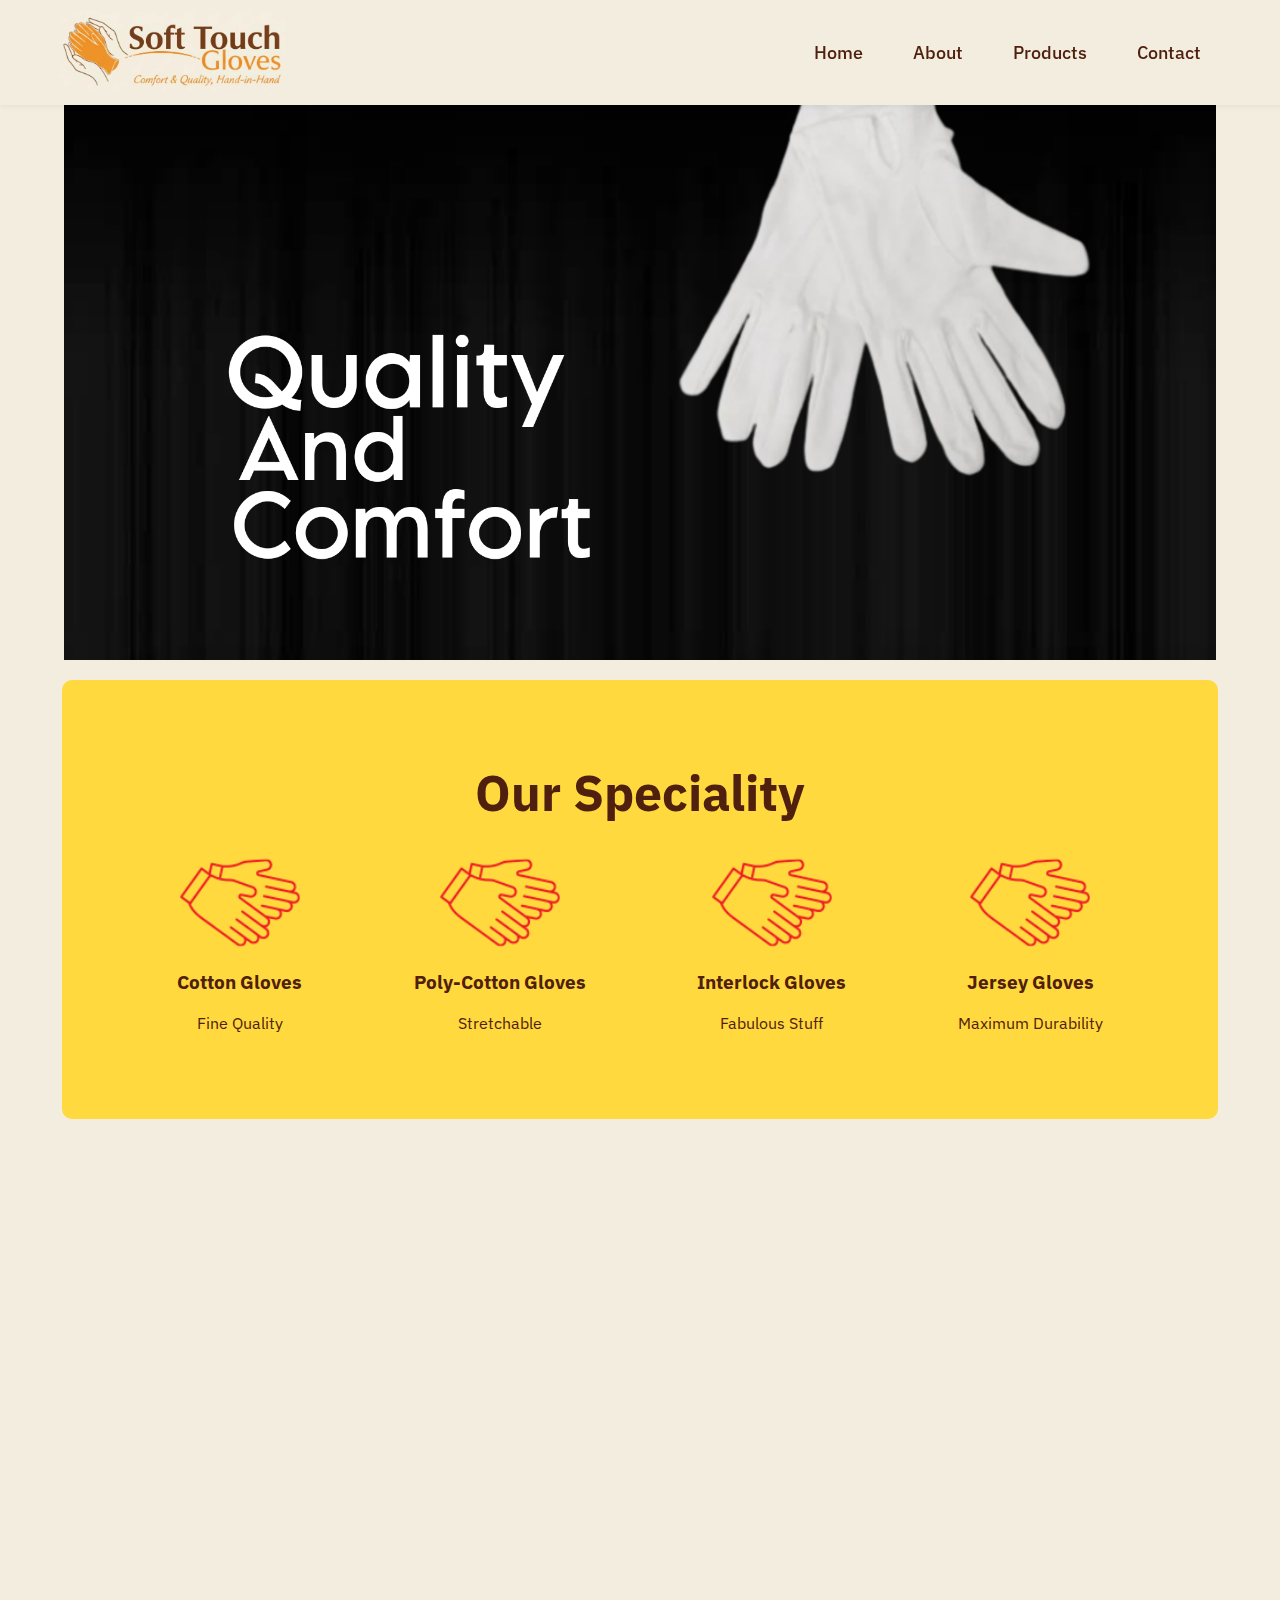
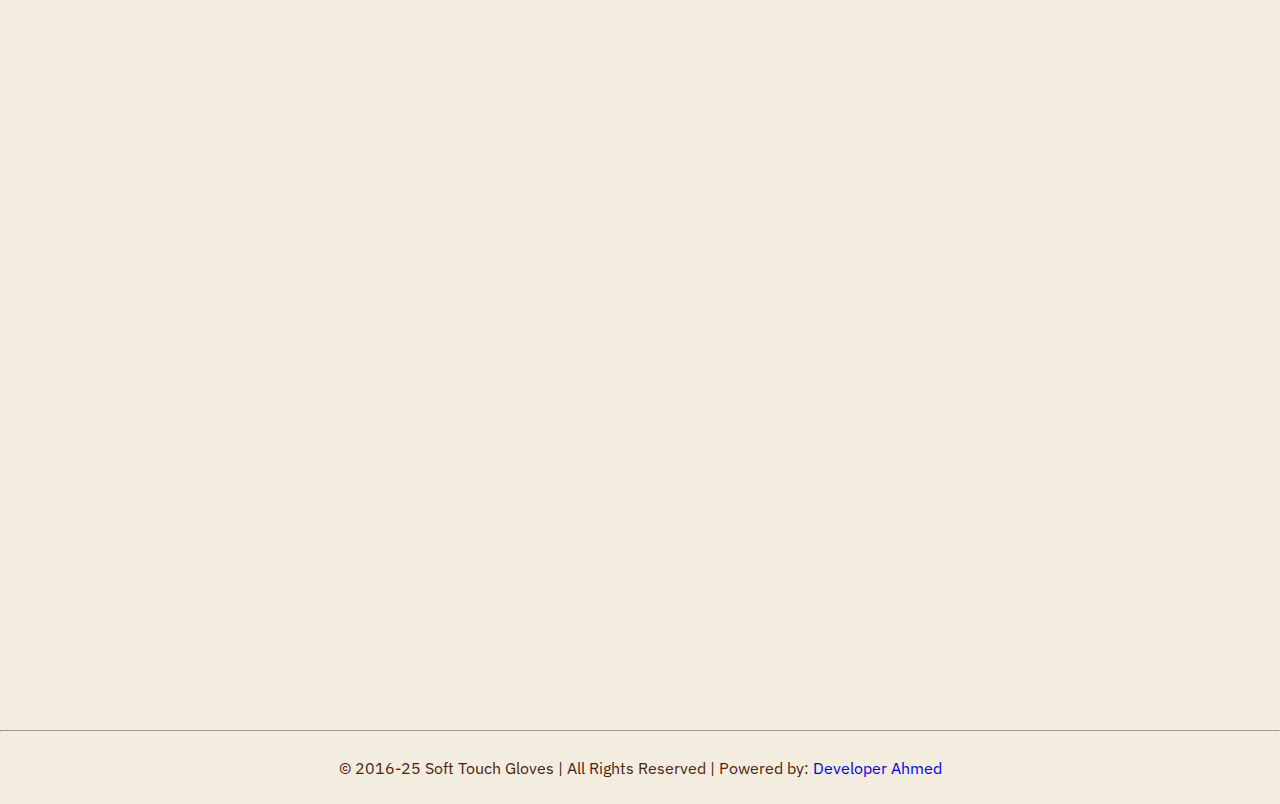
<file: index.html>
<!DOCTYPE html>
<html lang="en">

<head>
  <meta charset="UTF-8" />
  <meta name="viewport" content="width=device-width, initial-scale=1.0" />
  <title>Soft Touch Gloves - Quality Gloves with Everyday Comfort</title>
  <meta name="description"
    content="Soft Touch Gloves: Your trusted wholesale supplier and exporter of premium work, safety, and industrial gloves in bulk quantity. Browse our articles and email us today for export.">
  <link rel="stylesheet" href="styles.css" />
  <link rel="preconnect" href="https://fonts.googleapis.com" />
  <link rel="preconnect" href="https://fonts.gstatic.com" crossorigin />
  <link href="https://fonts.googleapis.com/css2?family=IBM+Plex+Sans:ital,wght@0,100..700;1,100..700&display=swap"
    rel="stylesheet" />
  <link rel="shortcut icon" href="images/favicon.ico" type="image/x-icon">
</head>

<body>
  <!-- ===== Navbar ===== -->
  <header class="navbar">
    <a href="index.html">
      <img class="logo" src="images/glove-logo.webp" alt="soft-touch-gloves-logo.webp" />
    </a>
    <div class="nav-items">
      <ul>
        <li><a href="index.html">Home</a></li>
        <li><a href="about.html">About</a></li>
        <li><a href="products.html">Products</a></li>
        <li><a href="contact.html">Contact</a></li>
      </ul>
    </div>
  </header>

  <!-- ===== Cover Image ===== -->
  <div class="cover-section fade-in">
    <img class="img-one" src="images/cover.webp" alt="cover-image.webp" />
  </div>

  <!-- ===== Our Speciality ===== -->
  <div class="second-container fade-in">
    <h1 class="headone">Our Speciality</h1>
    <div class="container-two fade-in">
      <div class="two-items">
        <img src="images/glove_sunshine.webp" alt="glove.webp" />
        <h3>Cotton Gloves</h3>
        <p>Fine Quality</p>
      </div>
      <div class="two-items">
        <img src="images/glove_sunshine.webp" alt="glove.webp" />
        <h3>Poly-Cotton Gloves</h3>
        <p>Stretchable</p>
      </div>
      <div class="two-items">
        <img src="images/glove_sunshine.webp" alt="glove.webp" />
        <h3>Interlock Gloves</h3>
        <p>Fabulous Stuff</p>
      </div>
      <div class="two-items">
        <img src="images/glove_sunshine.webp" alt="glove.webp" />
        <h3>Jersey Gloves</h3>
        <p>Maximum Durability</p>
      </div>
    </div>
  </div>

  <!-- ===== Our Products ===== -->
  <div class="third-container fade-in">
    <h1 class="headtwo">Our Products</h1>
    <div class="product-container product-containerone fade-in">
      <div class="product fade-in">
        <img style="width: 97%; border-radius: 10px;" src="images/interlock.webp" alt="interlock-glove.webp">
        <a style="text-decoration: none;" href="products.html">
          <h2 class="product-names">Interlock Gloves</h2>
        </a>
      </div>
      <div class="product fade-in">
        <img style="width: 97%; border-radius: 10px;" src="images/jersey.webp" alt="jersey-glove.webp">
        <a style="text-decoration: none;" href="products.html">
          <h2 class="product-names">Jersey Gloves</h2>
        </a>
      </div>
      <div class="product fade-in">
        <img style="width: 97%; border-radius: 10px;" src="images/seamless.webp" alt="seamless-glove.webp">
        <a style="text-decoration: none;" href="products.html">
          <h2 class="product-names">Seamless Gloves</h2>
        </a>
      </div>
      <div class="product fade-in">
        <img style="width: 97%; border-radius: 10px;" src="images/SPG 335.webp" alt="terry-and-mitter-glove.webp">
        <a style="text-decoration: none;" href="products.html">
          <h2 class="product-names">Terry and Mitten</h2>
        </a>
      </div>
    </div>
  </div>

  <!-- ===== Subscribe Section ===== -->
  <div class="container-four fade-in">
    <h1 class="headthree">Get Special Offers</h1>
    <p class="p-three">Request whatever you need</p>
    <div class="email-sec">
      <a class="emailtag" target="_blank" href="mailto:info@softtouchgloves.com">
        <p class="product-nameeee" class="footer-p">Email Us</p>
      </a>
    </div>
  </div>

  <!-- ===== Footer ===== -->
  <div class="container-five fade-in">
    <div class="imgg">
      <img class="img-logo" src="images/glove-logo.webp" alt="soft-touch-gloves-logo.webp" />
    </div>
    <div class="center">
      <h3 class="subheading">We Export</h3>
      <div class="footer-items">
        <ul>
          <li><a href="products.html">Cotton Gloves</a></li>
          <li><a href="products.html">Poly-Cotton Gloves</a></li>
          <li><a href="products.html">Garments</a></li>
          <li><a href="products.html">Winter Set</a></li>
        </ul>
      </div>
    </div>
    <div>
      <h3 class="subheading">Soft Touch Gloves</h3>
      <p class="footer-p">
        Ramzanabad, Faisalabad
        38000 - Pakistan.
      </p>
      <a class="emailtag" target="_blank" href="mailto:info@softtouchgloves.com">
        <p class="footer-p">info@softtouchgloves.com</p>
      </a>
      <a class="emailtag" target="_blank" href="mailto:binish@softtouchgloves.com">
        <p class="footer-p">binish@softtouchgloves.com</p>
      </a>
      <p class="footer-p">+92 308 3949 839</p>
    </div>
  </div>

  <hr />
  <footer>
    <p class="foot">
      © 2016-25 Soft Touch Gloves | All Rights Reserved | Powered by: <a class="anchor"
        href="https://www.instagram.com/developerahmed">Developer Ahmed</a>
    </p>
    </p>
  </footer>
  <script>

    document.addEventListener("DOMContentLoaded", () => {

      const observerOptions = {

        root: null,

        rootMargin: "0px",

        threshold: 0.1

      };



      const observer = new IntersectionObserver((entries, observer) => {

        entries.forEach(entry => {

          if (entry.isIntersecting) {

            entry.target.classList.add('visible');

          } else {

            entry.target.classList.remove('visible');

          }

        });

      }, observerOptions);



      document.querySelectorAll('.fade-in').forEach(element => {

        observer.observe(element);

      });

    });

  </script>
</body>

</html>
</file>
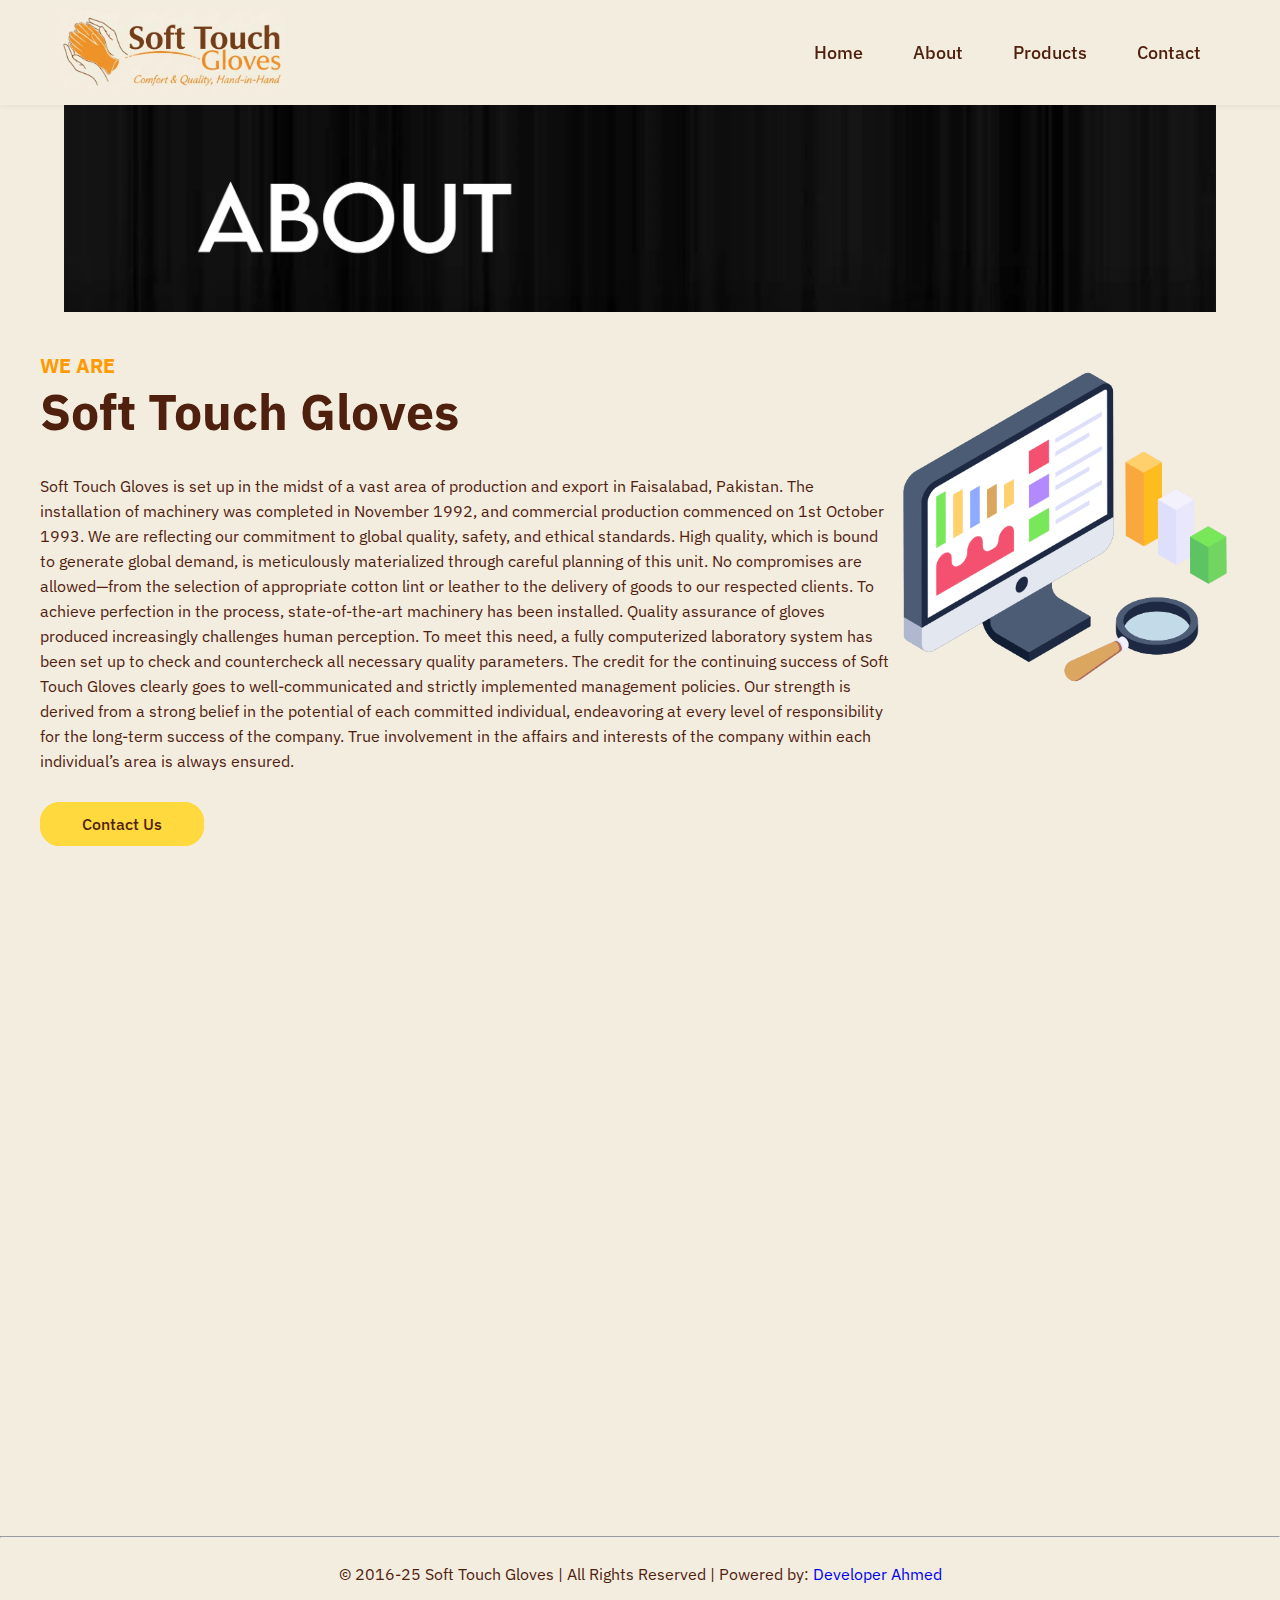
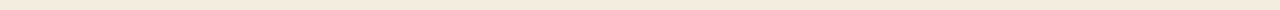
<file: about.html>
<!DOCTYPE html>
<html lang="en">

<head>
    <meta charset="UTF-8">
    <meta name="viewport" content="width=device-width, initial-scale=1.0">
    <link rel="stylesheet" href="styles.css">
    <link rel="preconnect" href="https://fonts.googleapis.com" />
    <link rel="preconnect" href="https://fonts.gstatic.com" crossorigin />
    <link href="https://fonts.googleapis.com/css2?family=IBM+Plex+Sans:ital,wght@0,100..700;1,100..700&display=swap"
        rel="stylesheet" />
    <link rel="shortcut icon" href="images/favicon.ico" type="image/x-icon">
    <title>About - Soft Touch Gloves</title>
    <meta name="description"
        content="Learn About Soft Touch Gloves: Your trusted wholesale supplier and exporter of premium work, safety, and industrial gloves in bulk quantity. Browse our articles and email us today for export.">
</head>

<body>
    <!-- ===== Navbar ===== -->
    <header class="navbar">
        <a href="index.html">
            <img class="logo" src="images/glove-logo.webp" alt="soft-touch-gloves-logo.webp" />
        </a>
        <div class="nav-items">
            <ul>
                <li><a href="index.html">Home</a></li>
                <li><a href="about.html">About</a></li>
                <li><a href="products.html">Products</a></li>
                <li><a href="contact.html">Contact</a></li>
            </ul>
        </div>
    </header>


    <div>
        <img class="about-img fade-in" src="images/about.webp" alt="about-soft-touch-gloves.webp">
    </div>

    <div class="con-about fade-in">
        <div>
            <h3 class="hthree">WE ARE</h3>
            <h1 class="hone">Soft Touch Gloves</h1>
            <p class="pone">Soft Touch Gloves is set up in the midst of a vast area of production and export in
                Faisalabad, Pakistan. The installation of machinery was completed in November 1992, and commercial
                production commenced on 1st October 1993. We are reflecting our commitment to global quality, safety,
                and ethical standards.

                High quality, which is bound to generate global demand, is meticulously materialized through careful
                planning of this unit. No compromises are allowed—from the selection of appropriate cotton lint or
                leather to the delivery of goods to our respected clients. To achieve perfection in the process,
                state-of-the-art machinery has been installed.

                Quality assurance of gloves produced increasingly challenges human perception. To meet this need, a
                fully computerized laboratory system has been set up to check and countercheck all necessary quality
                parameters.

                The credit for the continuing success of Soft Touch Gloves clearly goes to well-communicated and
                strictly implemented management policies. Our strength is derived from a strong belief in the potential
                of each committed individual, endeavoring at every level of responsibility for the long-term success of
                the company. True involvement in the affairs and interests of the company within each individual’s area
                is always ensured.</p>
            <div class="button-new fade-in">
                <a href="contact.html">Contact Us</a>
            </div>
        </div>
        <div>
            <img class="fade-in" style="width: 350px;" src="images/data-analysis.webp" alt="data-analysis.webp">
        </div>
    </div>

    <div class="con-founder con-about fade-in">
        <div class="margin">
            <h1 class="founder-name fade-in">Our Aim</h1>
            <img style="width: 100%; border-radius: 90px;" src="images/download.webp" alt="our-aim.webp">

        </div>
        <div class="fade-in">
            <h3 class="hthree">Soft Touch Gloves</h3>
            <h1 class="hone">Human Resource</h1>
            <p class="pone">Long-term commitment is a main factor in the industrial production of high quality goods.
                Experience combined with innovation enable us to meet constantly high quality targets. Our employees are
                the source of experience and innovation. Each employee is a specialist in his field with one goal; to
                make something already good even better and to set new quality standards for the whole industry. We at
                Sunshine Gloves., provide environment where each individual contributes at his or her best!</p>
        </div>
    </div>



    <div class="container-five fade-in">
        <div class="imgg">
            <img class="img-logo" src="images/glove-logo.webp" alt="soft-touch-gloves-logo.webp" />
        </div>
        <div class="center">
            <h3 class="subheading">We Export</h3>
            <div class="footer-items">
                <ul>
                    <li><a href="products.html">Cotton Gloves</a></li>
                    <li><a href="products.html">Poly-Cotton Gloves</a></li>
                    <li><a href="products.html">Garments</a></li>
                    <li><a href="products.html">Winter Set</a></li>
                </ul>
            </div>
        </div>
        <div>
            <h3 class="subheading">Soft Touch Gloves</h3>
            <p class="footer-p">
                Ramzanabad, Faisalabad
                38000 - Pakistan.
            </p>
            <a class="emailtag" target="_blank" href="mailto:info@softtouchgloves.com">
                <p class="footer-p">info@softtouchgloves.com</p>
            </a>
            <a class="emailtag" target="_blank" href="mailto:binish@softtouchgloves.com">
                <p class="footer-p">binish@softtouchgloves.com</p>
            </a>
            <p class="footer-p">+92 308 3949 839</p>
        </div>
    </div>

    <hr />
    <footer>
        <p class="foot">
            © 2016-25 Soft Touch Gloves | All Rights Reserved | Powered by: <a class="anchor"
                href="https://www.instagram.com/developerahmed">Developer Ahmed</a>
        </p>
    </footer>
    <script>

        document.addEventListener("DOMContentLoaded", () => {

            const observerOptions = {

                root: null,

                rootMargin: "0px",

                threshold: 0.1

            };



            const observer = new IntersectionObserver((entries, observer) => {

                entries.forEach(entry => {

                    if (entry.isIntersecting) {

                        entry.target.classList.add('visible');

                    } else {

                        entry.target.classList.remove('visible');

                    }

                });

            }, observerOptions);



            document.querySelectorAll('.fade-in').forEach(element => {

                observer.observe(element);

            });

        });

    </script>
</body>

</html>
</file>
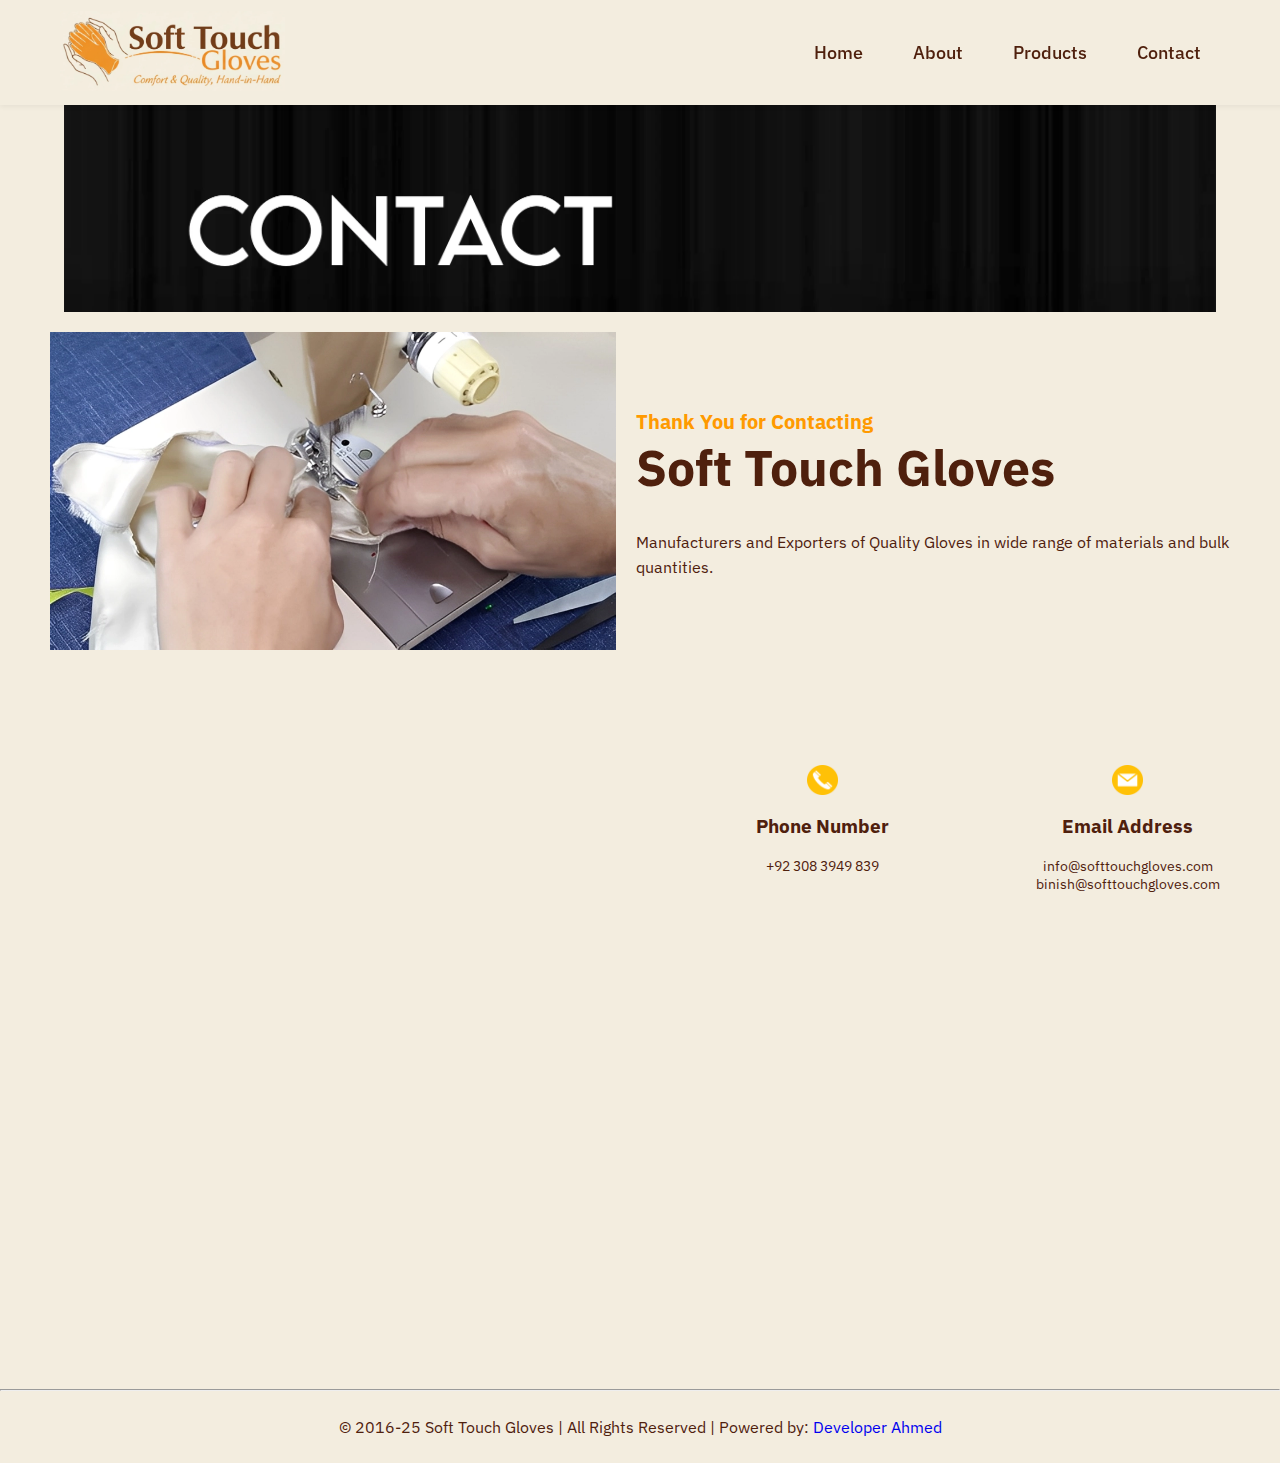
<file: contact.html>
<!DOCTYPE html>
<html lang="en">

<head>
  <meta charset="UTF-8">
  <meta name="viewport" content="width=device-width, initial-scale=1.0">
  <link rel="stylesheet" href="styles.css">
  <link rel="preconnect" href="https://fonts.googleapis.com" />
  <link rel="preconnect" href="https://fonts.gstatic.com" crossorigin />
  <link href="https://fonts.googleapis.com/css2?family=IBM+Plex+Sans:ital,wght@0,100..700;1,100..700&display=swap"
    rel="stylesheet" />
  <link rel="shortcut icon" href="images/favicon.ico" type="image/x-icon">
  <title>Contact - Soft Touch Gloves</title>
  <meta name="description"
    content="Contact Soft Touch Gloves: Your trusted wholesale supplier and exporter of premium work, safety, and industrial gloves in bulk quantity. Browse our articles and email us today for export.">
</head>

<body>
  <!-- ===== Navbar ===== -->
  <header class="navbar">
    <a href="index.html">
      <img class="logo" src="images/glove-logo.webp" alt="soft-touch-gloves-logo.webp" />
    </a>
    <div class="nav-items">
      <ul>
        <li><a href="index.html">Home</a></li>
        <li><a href="about.html">About</a></li>
        <li><a href="products.html">Products</a></li>
        <li><a href="contact.html">Contact</a></li>
      </ul>
    </div>
  </header>


  <div>
    <img class="about-img fade-in" src="images/contact.webp" alt="contact-soft-touch-gloves.webp">

  </div>








  <div>
    <div class="contact-one fade-in">
      <img style="width: 46%; margin-bottom: 5px; margin-right: 20px;" src="images/contact-glove.webp"
        alt="stiching.webp">
      <div>
        <div>
          <h3 class="hthree">Thank You for Contacting</h3>
          <h1 class="hone">Soft Touch Gloves</h1>
          <p class="pone">Manufacturers and Exporters of Quality Gloves in wide range of materials and bulk quantities.
          </p>
        </div>
      </div>
      <div>

      </div>
    </div>
  </div>
  <div class="contact-one fade-in">
    <div>
      <iframe style="margin-bottom: 5px; margin-right: 20px; border: none;"
        src="https://www.google.com/maps/embed?pb=!1m14!1m8!1m3!1d3403.894995232002!2d73.12033905!3d31.44455761!3m2!1i1024!2i768!4f13.1!3m3!1m2!1s0x3922698097155bff%3A0x23b3fa6c6c7c3d81!2sBilal%20JAZZ%20communication!5e0!3m2!1sen!2s!4v1762542365246!5m2!1sen!2s"
        width="600" height="450" style="border:0;" allowfullscreen="" loading="lazy"
        referrerpolicy="no-referrer-when-downgrade"></iframe>
    </div>
    <div>
      <div class="items-contact fade-in">
        <img style="width: 10%;" src="images/phone-call.webp" alt="phone-call.webp">
        <h3 class="head-contact">Phone Number</h3>
        <p class="p-contact">+92 308 3949 839</p>
      </div>
      <div class="items-contact fade-in">
        <img style="width: 10%;" src="images/placeholder.webp" alt="address.webp">
        <h3 class="head-contact">Company Address</h3>
        <p class="p-contact">Ramzanabad, Faisalabad, 38000, Pakistan.</p>
      </div>
    </div>
    <div>
      <div class="items-contact fade-in">
        <img style="width: 10%;" src="images/email.webp" alt="mail.webp">
        <h3 class="head-contact">Email Address</h3>
        <p class="p-contact">info@softtouchgloves.com</p>
        <p class="p-contact">binish@softtouchgloves.com</p>
      </div>
      <div class="items-contact fade-in">
        <img style="width: 10%;" src="images/like.webp" alt="follow.webp">
        <h3 class="head-contact">Follow Us</h3>
      </div>
    </div>

  </div>



  <div class="container-five fade-in">
    <div class="imgg">
      <img class="img-logo" src="images/glove-logo.webp" alt="soft-touch-gloves-logo.webp" />
    </div>
    <div class="center">
      <h3 class="subheading">We Export</h3>
      <div class="footer-items">
        <ul>
          <li><a href="products.html">Cotton Gloves</a></li>
          <li><a href="products.html">Poly-Cotton Gloves</a></li>
          <li><a href="products.html">Garments</a></li>
          <li><a href="products.html">Winter Set</a></li>
        </ul>
      </div>
    </div>
    <div>
      <h3 class="subheading">Soft Touch Gloves</h3>
      <p class="footer-p">
        Ramzanabad, Faisalabad
        38000 - Pakistan.
      </p>
      <a class="emailtag" target="_blank" href="mailto:info@softtouchgloves.com">
        <p class="footer-p">info@softtouchgloves.com</p>
      </a>
      <a class="emailtag" target="_blank" href="mailto:binish@softtouchgloves.com">
        <p class="footer-p">binish@softtouchgloves.com</p>
      </a>
      <p class="footer-p">+92 308 3949 839</p>
    </div>
  </div>

  <hr />
  <footer>
    <p class="foot">
      © 2016-25 Soft Touch Gloves | All Rights Reserved | Powered by: <a class="anchor"
        href="https://www.instagram.com/developerahmed">Developer Ahmed</a>
    </p>
    </p>
  </footer>
  <script>

    document.addEventListener("DOMContentLoaded", () => {

      const observerOptions = {

        root: null,

        rootMargin: "0px",

        threshold: 0.1

      };



      const observer = new IntersectionObserver((entries, observer) => {

        entries.forEach(entry => {

          if (entry.isIntersecting) {

            entry.target.classList.add('visible');

          } else {

            entry.target.classList.remove('visible');

          }

        });

      }, observerOptions);



      document.querySelectorAll('.fade-in').forEach(element => {

        observer.observe(element);

      });

    });

  </script>
</body>

</html>
</file>
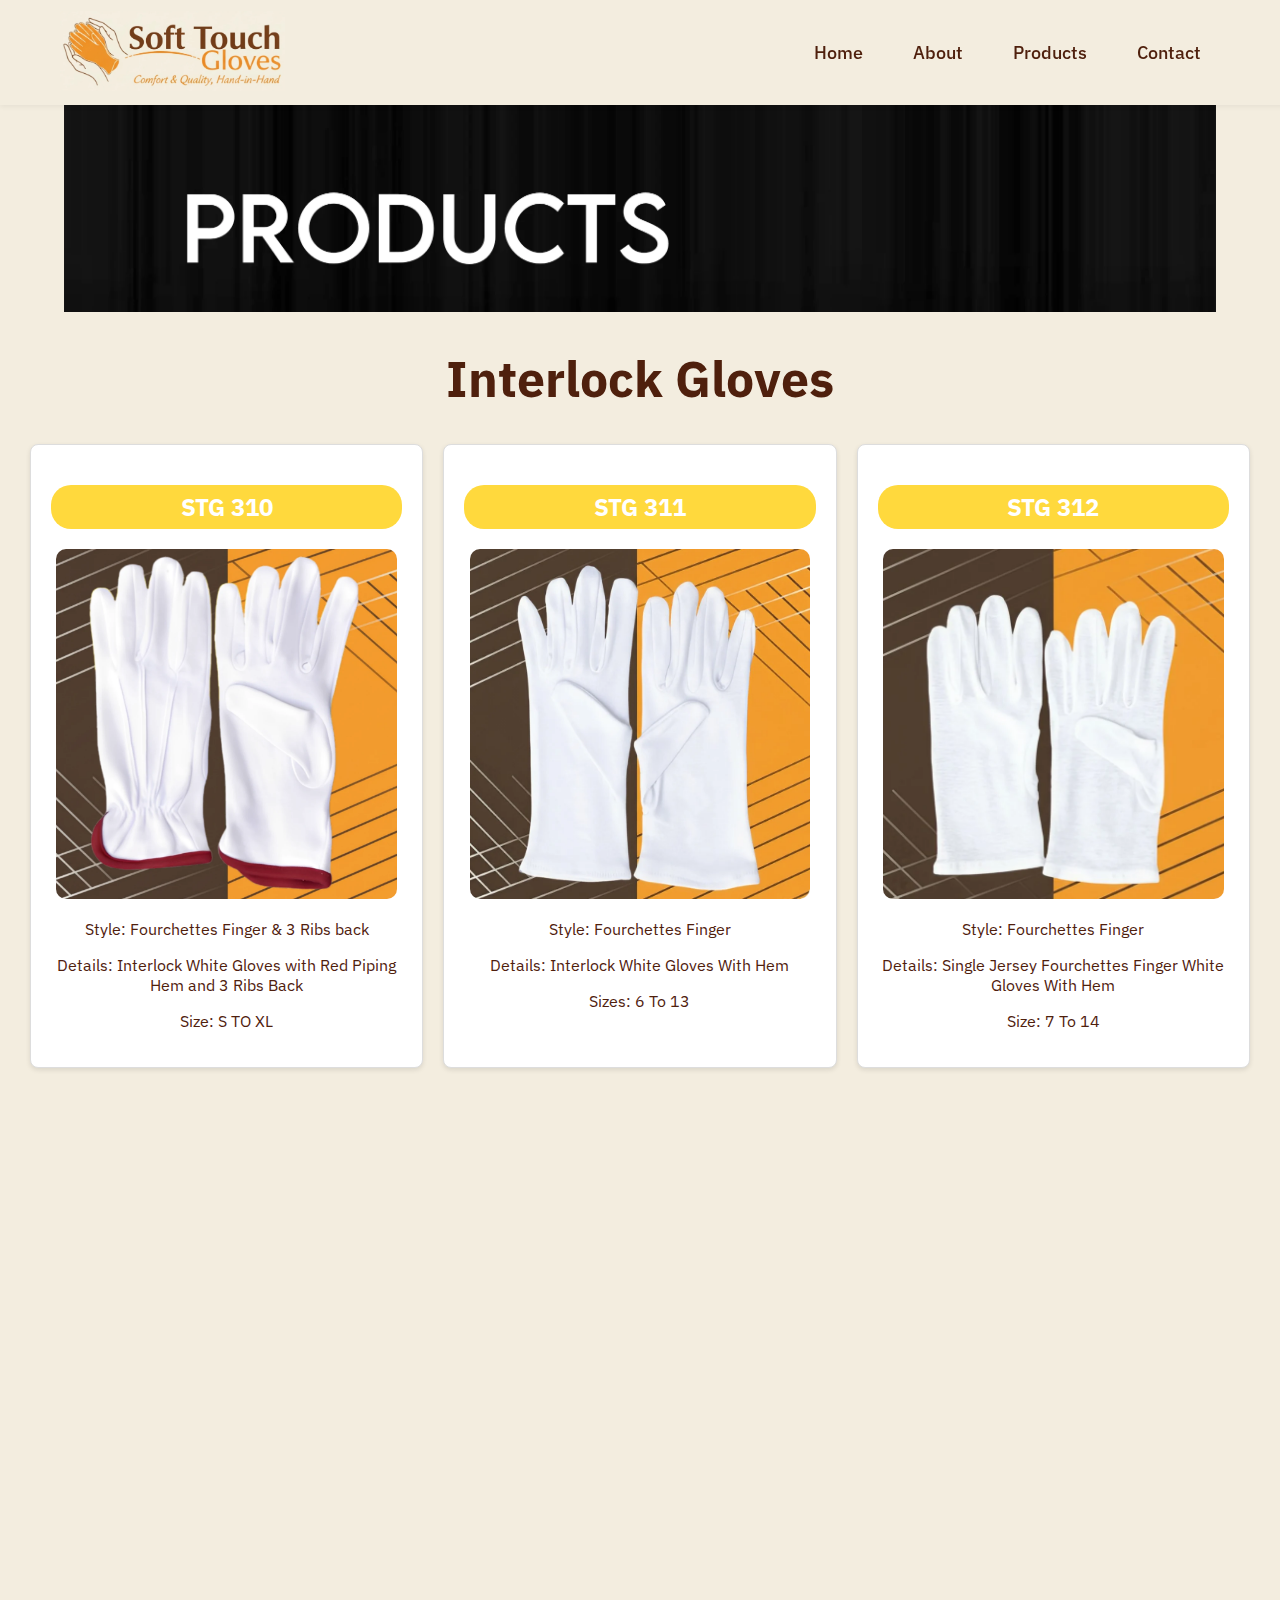
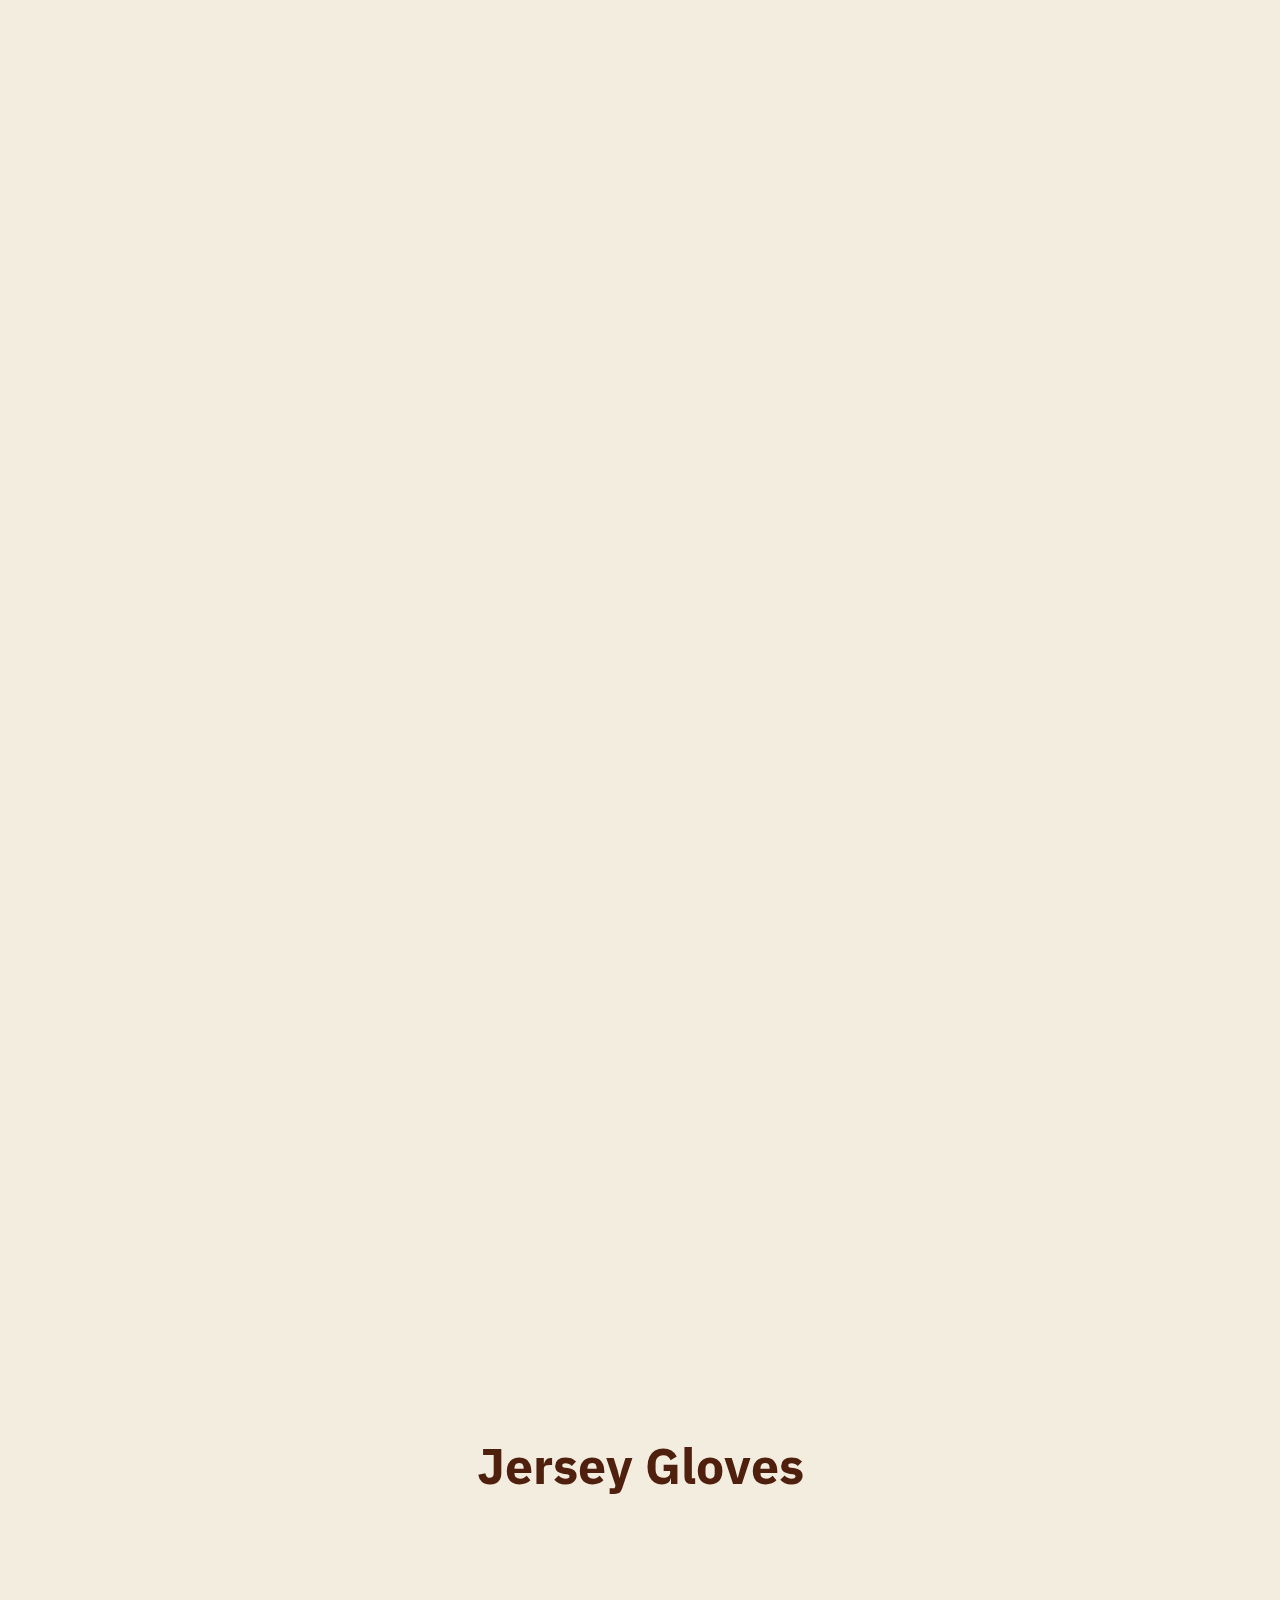
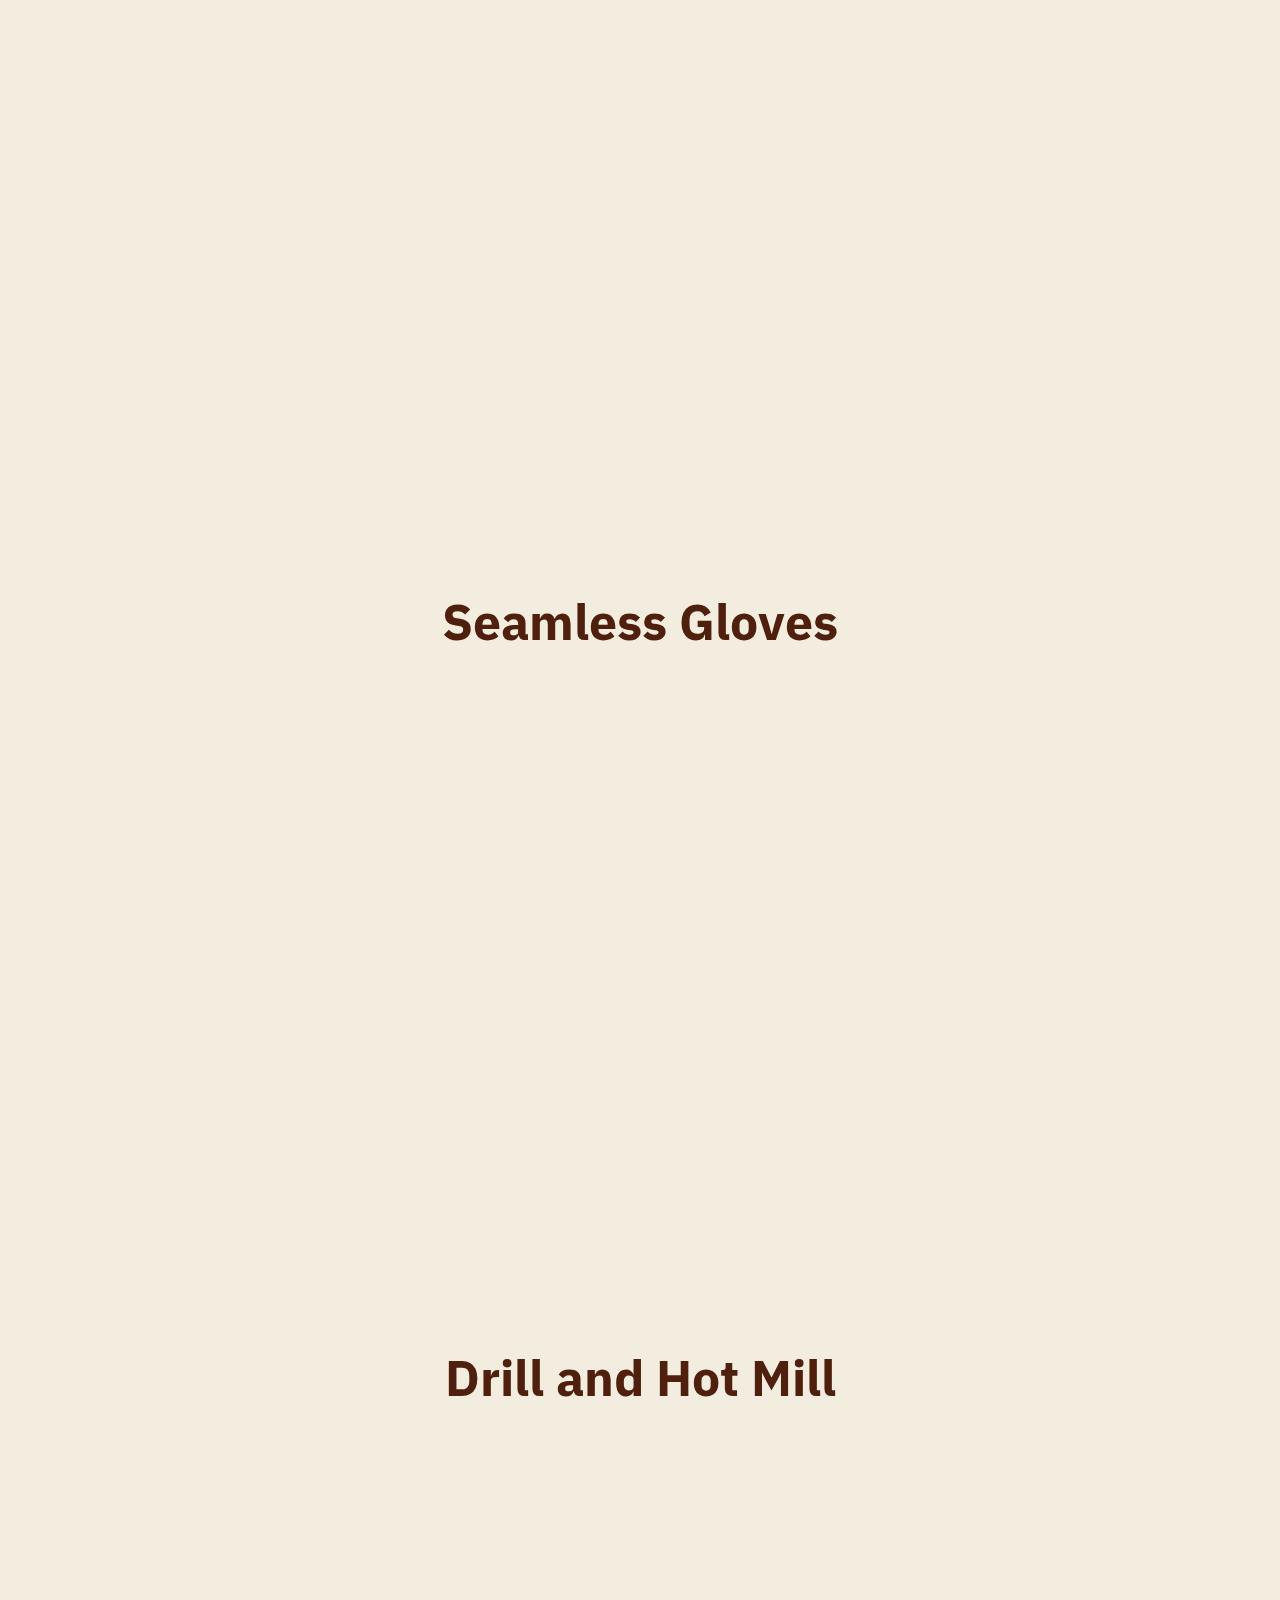
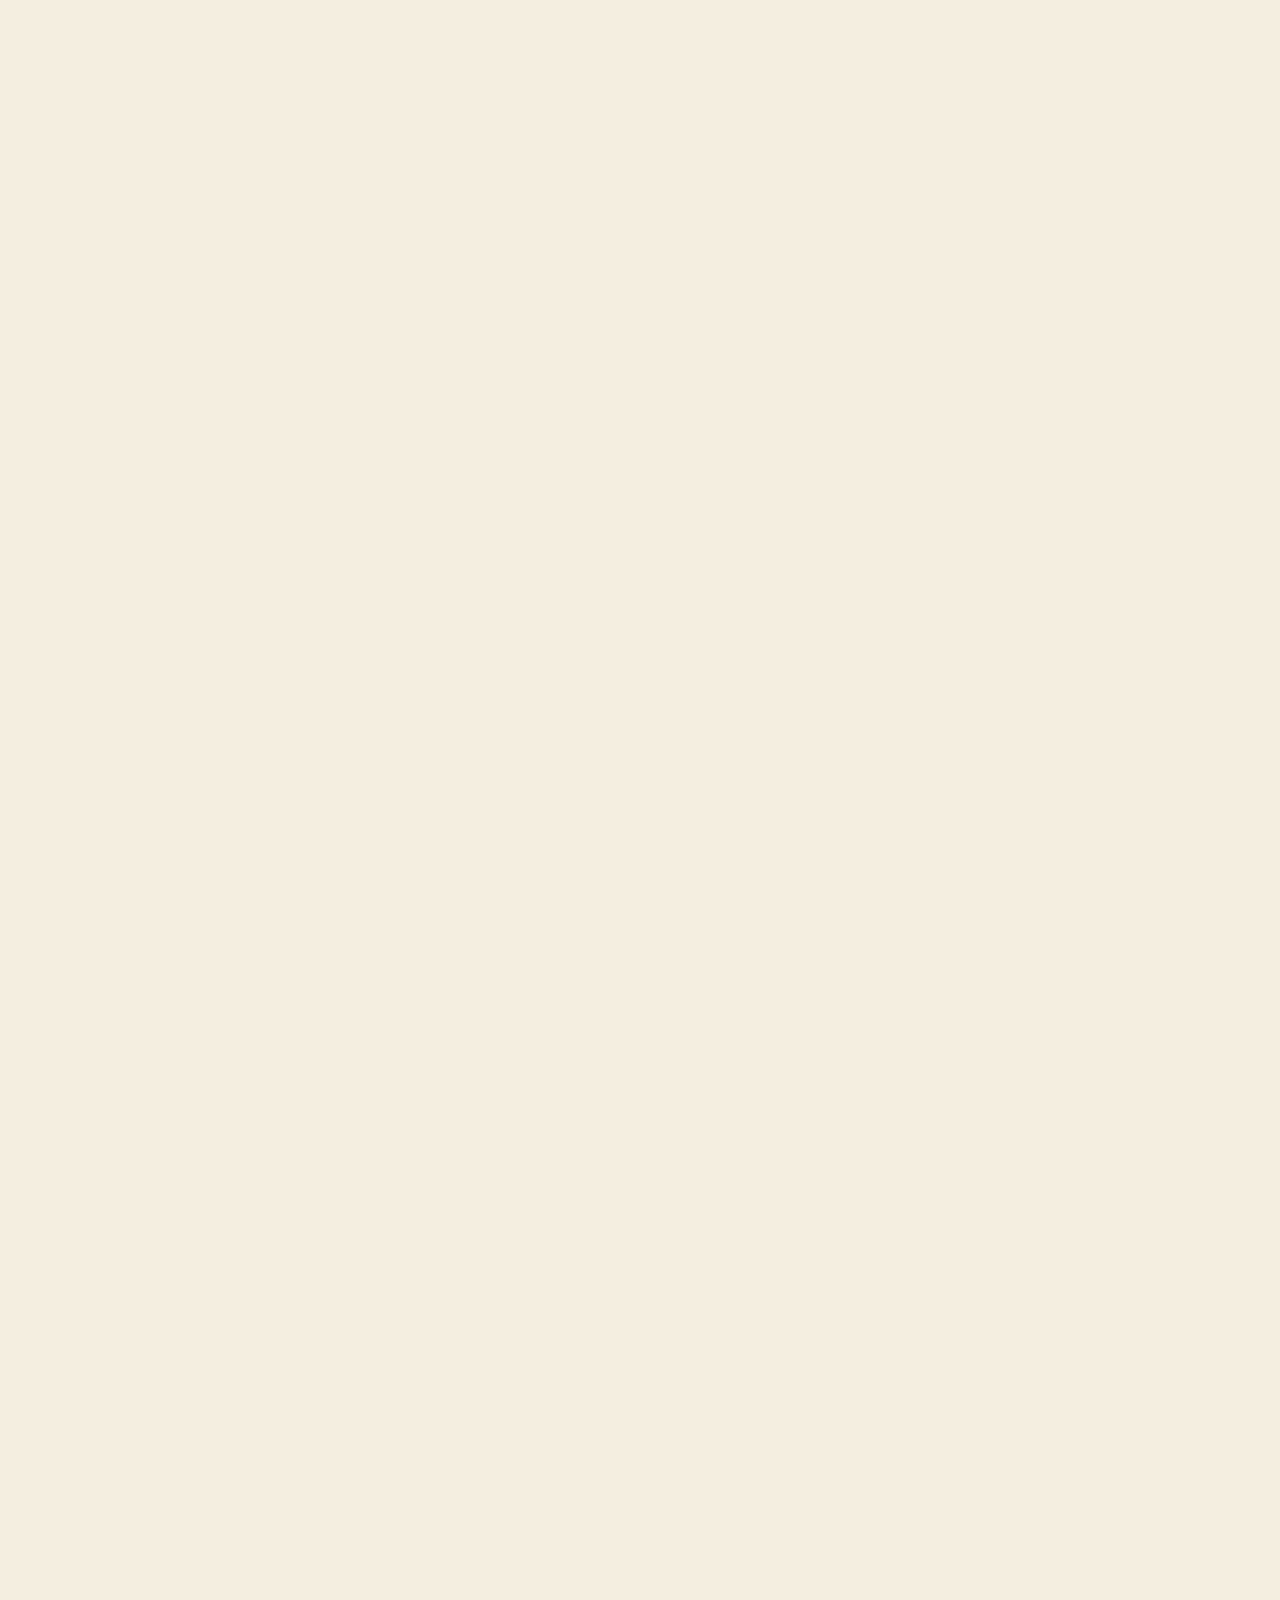
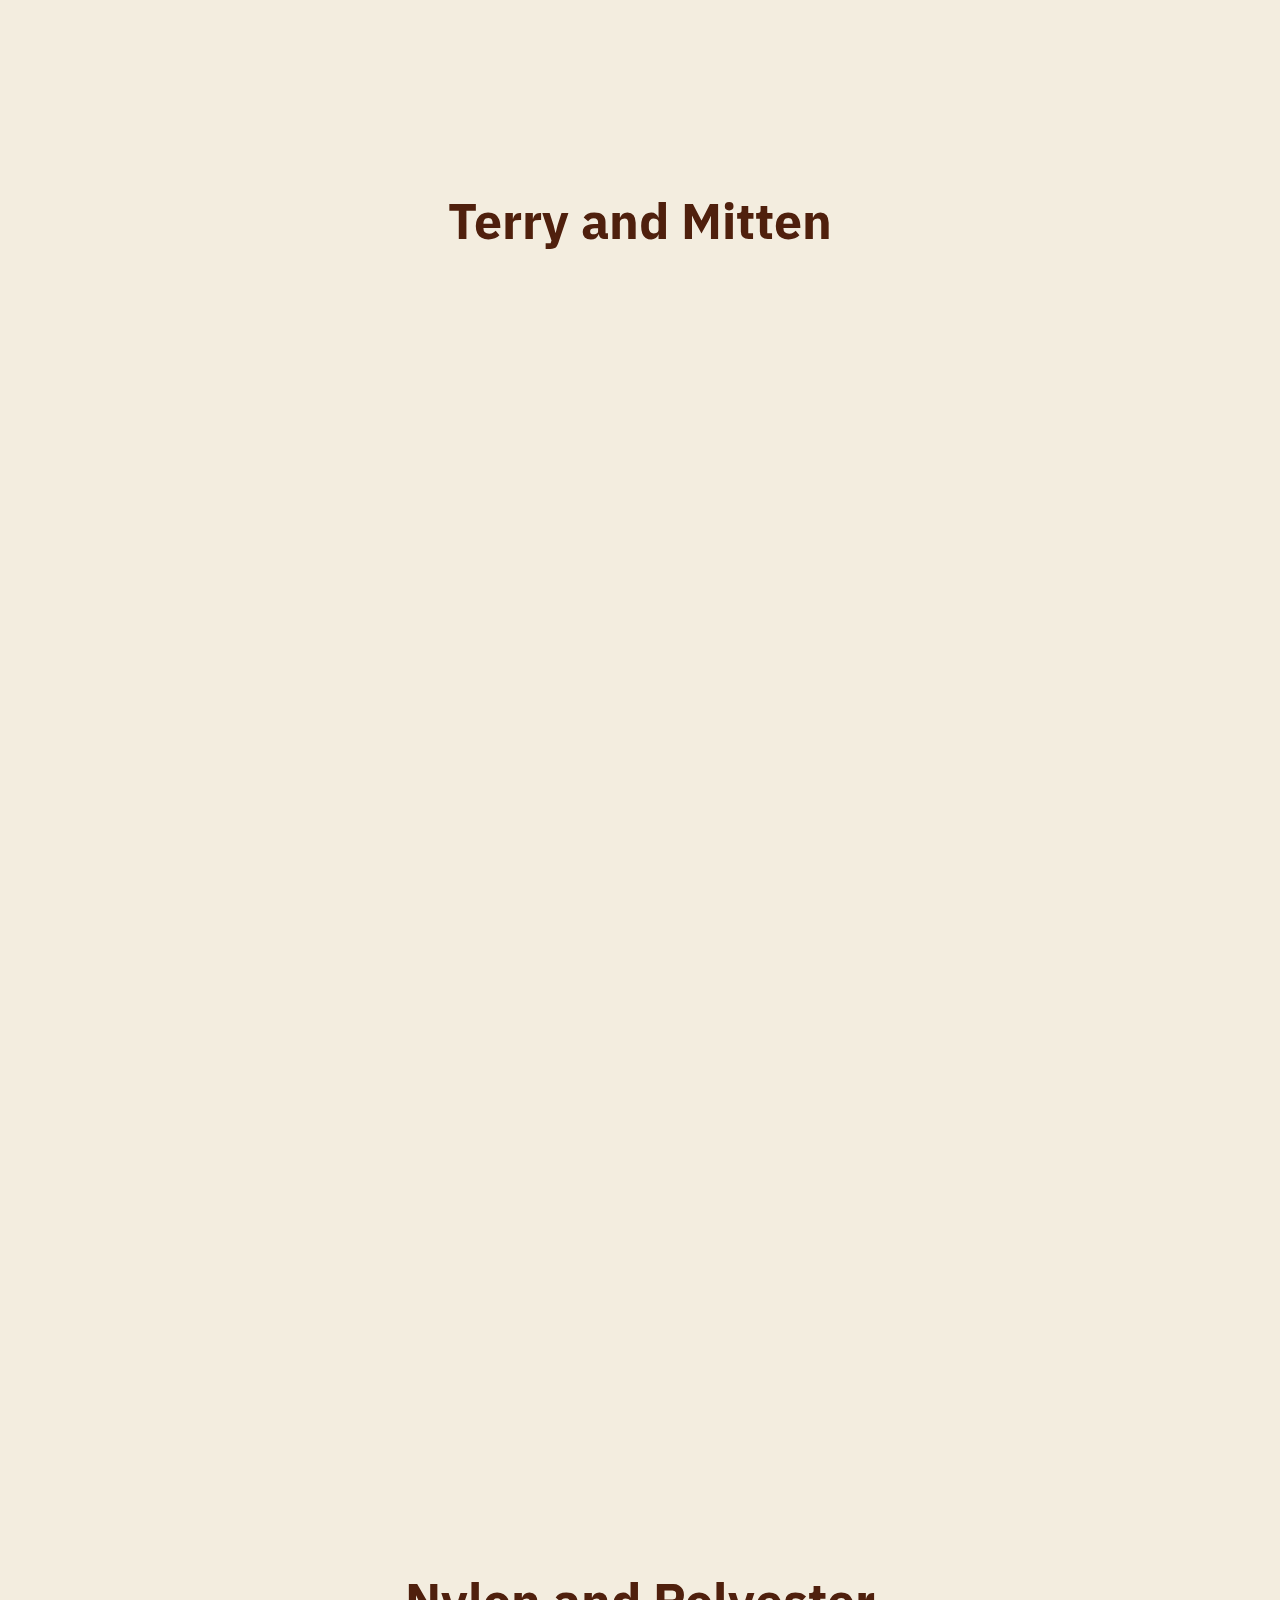
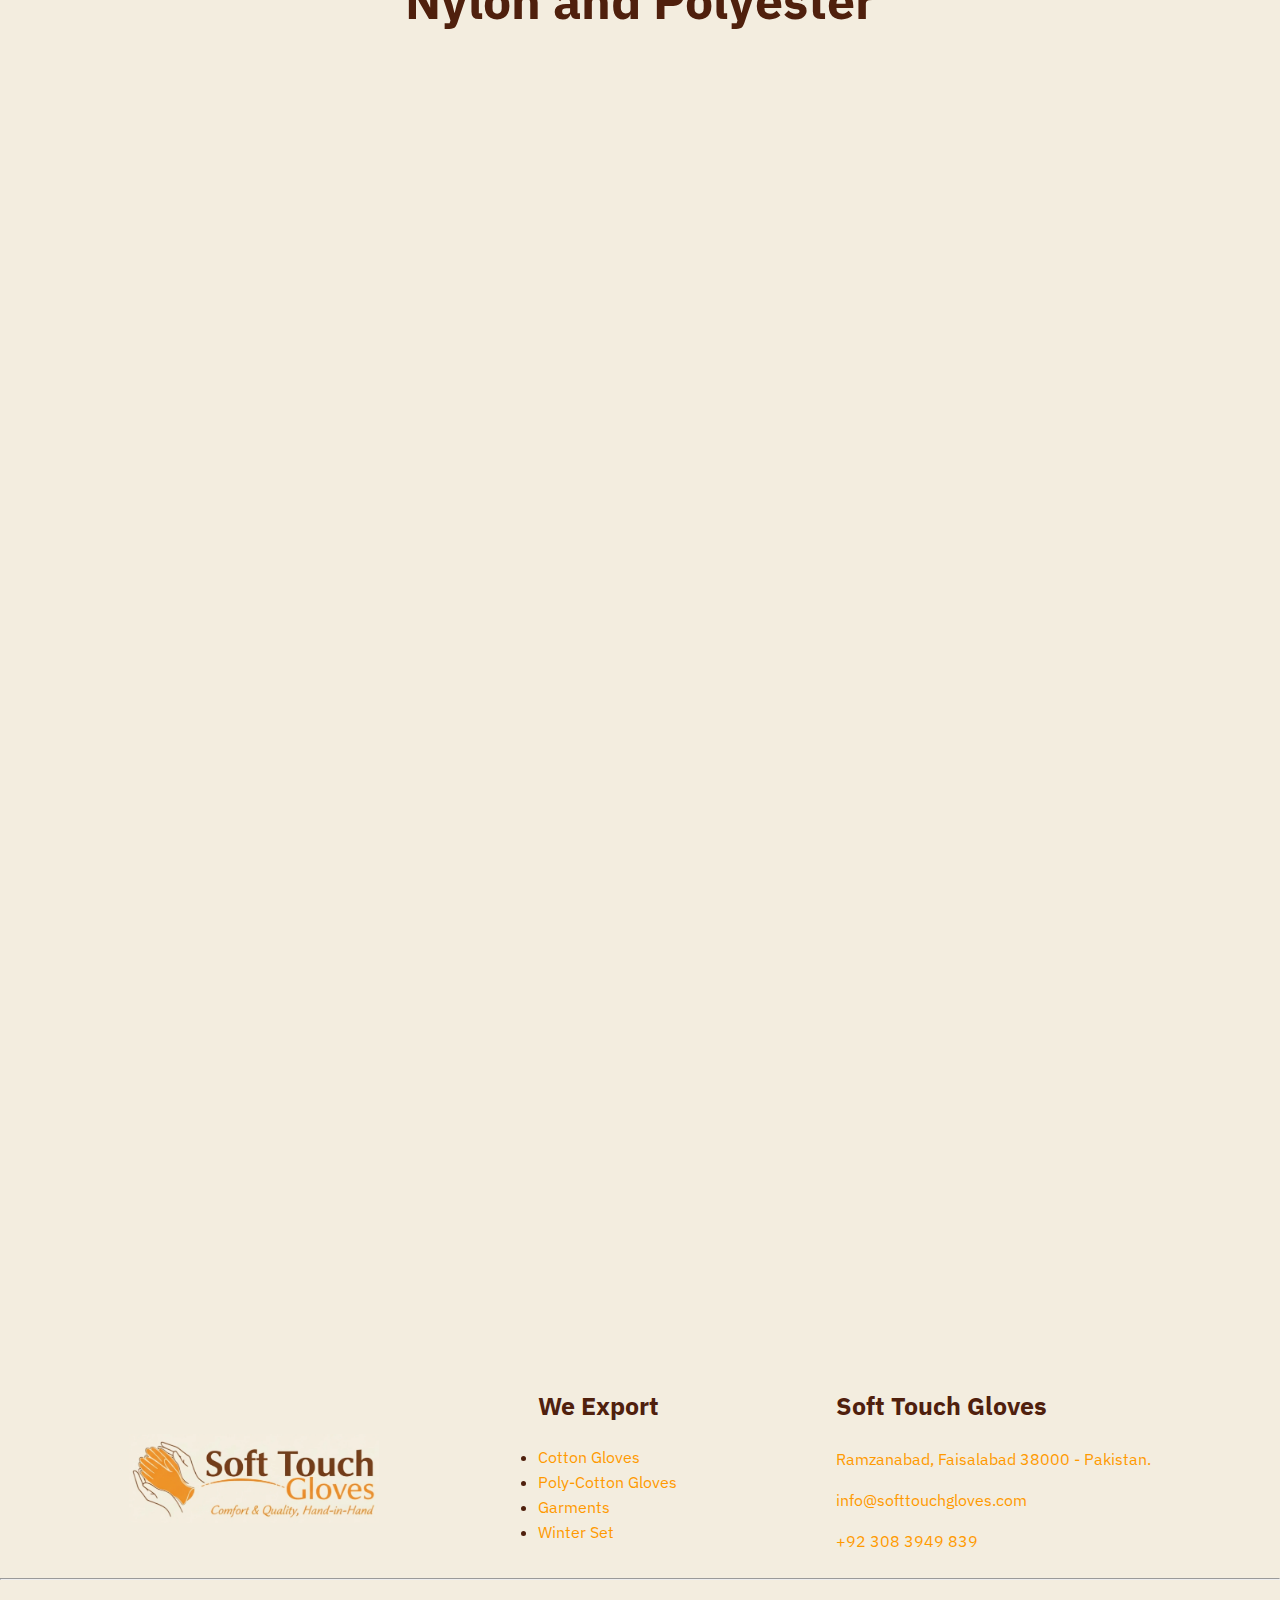
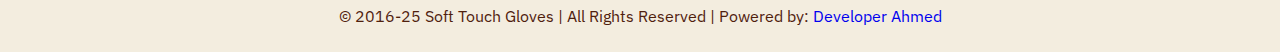
<file: products.html>
<!DOCTYPE html>
<html lang="en">

<head>
    <meta charset="UTF-8">
    <meta name="viewport" content="width=device-width, initial-scale=1.0">
    <link rel="stylesheet" href="styles.css">
    <link rel="preconnect" href="https://fonts.googleapis.com" />
    <link rel="preconnect" href="https://fonts.gstatic.com" crossorigin />
    <link href="https://fonts.googleapis.com/css2?family=IBM+Plex+Sans:ital,wght@0,100..700;1,100..700&display=swap"
        rel="stylesheet" />
    <link rel="shortcut icon" href="images/favicon.ico" type="image/x-icon">
    <title>Products - Soft Touch Gloves</title>
    <meta name="description"
        content="Our Products, Soft Touch Gloves: Your trusted wholesale supplier and exporter of premium work, safety, and industrial gloves in bulk quantity. Browse our articles and email us today for export.">
</head>

<body>
    <!-- ===== Navbar ===== -->
    <header class="navbar">
        <a href="index.html">
            <img class="logo" src="images/glove-logo.webp" alt="soft-touch-gloves-logo.webp" />
        </a>
        <div class="nav-items">
            <ul>
                <li><a href="index.html">Home</a></li>
                <li><a href="about.html">About</a></li>
                <li><a href="products.html">Products</a></li>
                <li><a href="contact.html">Contact</a></li>
            </ul>
        </div>
    </header>


    <div>
        <img class="about-img fade-in" src="images/products.webp" alt="products.webp">
    </div>




    <div>
        <div>
            <h1 class="glove-name">Interlock Gloves</h1>
        </div>
        <div class="product-container">
            <div class="product fade-in">
                <h2 class="product-names">STG 310</h2>
                <img style="width: 97%; border-radius: 10px; height: 350px;" src="images/interlock.webp"
                    alt="interlock-glove.webp">
                <p class="product-description">Style: Fourchettes Finger & 3 Ribs back</p>
                <p class="product-description">Details: Interlock White Gloves with Red Piping Hem and 3 Ribs Back</p>
                <p class="product-description">Size: S TO XL</p>
            </div>
            <div class="product fade-in">
                <h2 class="product-names">STG 311</h2>
                <img style="width: 97%; border-radius: 10px; height: 350px;" src="images/SPG 311.webp"
                    alt="interlock-glove.webp">
                <p class="product-description">Style: Fourchettes Finger</p>
                <p class="product-description">Details: Interlock White Gloves With Hem</p>
                <p class="product-description">Sizes: 6 To 13</p>
            </div>
            <div class="product fade-in">
                <h2 class="product-names">STG 312</h2>
                <img style="width: 97%; border-radius: 10px; height: 350px;" src="images/SPG 312.webp"
                    alt="interlock-glove.webp">
                <p class="product-description">Style: Fourchettes Finger</p>
                <p class="product-description">Details: Single Jersey Fourchettes Finger White Gloves With Hem</p>
                <p class="product-description">Size: 7 To 14</p>
            </div>
            <div class="product fade-in">
                <h2 class="product-names">STG 313</h2>
                <img style="width: 97%; border-radius: 10px; height: 350px;" src="images/STG 313.webp"
                    alt="interlock-glove.webp">
                <p class="product-description">Style: Fourchettes Finger & 3 Ribs back</p>
                <p class="product-description">Details: Interlock Gloves, Mini Pvc Dots on Palm and 3 Ribs Back and With
                    Piping Hem</p>
                <p class="product-description">Size: S TO XL</p>
            </div>
            <div class="product fade-in">
                <h2 class="product-names">STG 314</h2>
                <img style="width: 97%; border-radius: 10px; height: 350px;" src="images/SPG 314.webp"
                    alt="interlock-glove.webp">
                <p class="product-description">Style: Fourchettes Finger, Reinforcement</p>
                <p class="product-description">Details: Interlock Fourchettes Finger Grey Double Palm Gloves with Hem
                </p>
                <p class="product-description">Size: 6 To 12</p>
            </div>
            <div class="product fade-in">
                <h2 class="product-names">STG 315</h2>
                <img style="width: 97%; border-radius: 10px; height: 350px;" src="images/STG 315.webp"
                    alt="interlock-glove.webp">
                <p class="product-description">Style: Fourchettes Finger, Reinforcement</p>
                <p class="product-description">Details: Interlock Fourchettes Finger White Double Palm Gloves with Hem
                </p>
                <p class="product-description">Size: 6 To 12</p>
            </div>
            <div class="product fade-in">
                <h2 class="product-names">STG 316</h2>
                <img style="width: 97%; border-radius: 10px; height: 350px;" src="images/STG 316.webp"
                    alt="interlock-glove.webp">
                <p class="product-description">Style: Two pieces-Profile pattern</p>
                <p class="product-description">Details: Cotton Interlock Two Piece Gloves with Hem</p>
                <p class="product-description">Size: Gents & Ladies</p>
            </div>
            <div class="product fade-in">
                <h2 class="product-names">STG 317</h2>
                <img style="width: 97%; border-radius: 10px; height: 350px;" src="images/STG 317.webp"
                    alt="interlock-glove.webp">
                <p class="product-description">Style: Two pieces-Profile pattern</p>
                <p class="product-description">Details: White Lisle Inspector Gloves without Hem</p>
                <p class="product-description">Size: Gents & Ladies</p>
            </div>
            <div class="product fade-in">
                <h2 class="product-names">STG 318</h2>
                <img style="width: 97%; border-radius: 10px; height: 350px;" src="images/STG 318.webp"
                    alt="interlock-glove.webp">
                <p class="product-description">Style: Two pieces-Profile pattern</p>
                <p class="product-description">Details: Interlock Two Piece Stockinette Grey Gloves With Knitted Wrist
                </p>
                <p class="product-description">Size: Gents & Ladies</p>
            </div>
            <div class="product fade-in">
                <h2 class="product-names">STG 319</h2>
                <img style="width: 97%; border-radius: 10px; height: 350px;" src="images/STG 319.webp"
                    alt="interlock-glove.webp">
                <p class="product-description">Style: Two pieces-Profile pattern</p>
                <p class="product-description">Details: Interlock Two Piece White Gloves With White K / Wrist</p>
                <p class="product-description">Size: Gents & Ladies</p>
            </div>
            <div class="product fade-in">
                <h2 class="product-names">STG 320</h2>
                <img style="width: 97%; border-radius: 10px; height: 350px;" src="images/STG 320.webp"
                    alt="interlock-glove.webp">
                <p class="product-description">Style: Two pieces-Profile pattern</p>
                <p class="product-description">Details: Cotton Interlock Two Piece White Gloves With Grey K/Wrist</p>
                <p class="product-description">Size: Gents & Ladies</p>
            </div>
        </div>


        <div>
            <h1 class="glove-name">Jersey Gloves</h1>
        </div>
        <div class="product-container">
            <div class="product fade-in">
                <h2 class="product-names">STG 321</h2>
                <img style="width: 97%; border-radius: 10px; height: 350px;" src="images/SPG 321.webp"
                    alt="jersey-glove.webp">
                <p class="product-description">Style: Fourchettes Finger</p>
                <p class="product-description">Details: Cotton Grey Jersey Fourchettes Finger Gloves With Hem</p>
                <p class="product-description">Size: Gents & Ladies</p>
            </div>
            <div class="product fade-in">
                <h2 class="product-names">STG 322</h2>
                <img style="width: 97%; border-radius: 10px; height: 350px;" src="images/jersey.webp"
                    alt="jersey-glove.webp">
                <p class="product-description">Style: Clute Pattern</p>
                <p class="product-description">Details: Cotton Brown Jeresy Gloves With Knitted Wrist</p>
                <p class="product-description">Size: Gents & Ladies</p>
            </div>
            <div class="product fade-in">
                <h2 class="product-names">STG 323</h2>
                <img style="width: 97%; border-radius: 10px; height: 350px;" src="images/SPG 323.webp"
                    alt="jersey-glove.webp">
                <p class="product-description">Style: Clute Pattern</p>
                <p class="product-description">Details: Cotton Grey Jeresy Gloves with Knitted Wrist</p>
                <p class="product-description">Size: Gents & Ladies</p>
            </div>
        </div>

        <div>
            <h1 class="glove-name">Seamless Gloves</h1>
        </div>
        <div class="product-container">
            <div class="product fade-in">
                <h2 class="product-names">STG 324</h2>
                <img style="width: 97%; border-radius: 10px; height: 350px;" src="images/seamless.webp"
                    alt="seamless-glove.webp">
                <p class="product-description">Style: Seamless</p>
                <p class="product-description">Details: Cotton Seamless Knitted Gloves with PVC Dots On Palm</p>
                <p class="product-description">Size: Gents & Ladies</p>
            </div>
            <div class="product fade-in">
                <h2 class="product-names">STG 325</h2>
                <img style="width: 97%; border-radius: 10px; height: 350px;" src="images/SPG 325.webp"
                    alt="seamless-glove.webp">
                <p class="product-description">Style: Seamless</p>
                <p class="product-description">Details: Cotton Seamless Knitted Gloves with Over Lock Hem</p>
                <p class="product-description">Size: Gents & Ladies</p>
            </div>
        </div>



        <div>
            <h1 class="glove-name">Drill and Hot Mill</h1>
        </div>
        <div class="product-container">
            <div class="product fade-in">
                <h2 class="product-names">STG 326</h2>
                <img style="width: 97%; border-radius: 10px; height: 350px;" src="images/STG 326.webp"
                    alt="drill-and-hot-mill-glove.webp">
                <p class="product-description">Style: Clute Pattern</p>
                <p class="product-description">Details: Cotton Drill Grey Gloves with PVC Dots On Palm and Red K / Wrist
                </p>
                <p class="product-description">Size: Gents</p>
            </div>
            <div class="product fade-in">
                <h2 class="product-names">STG 327</h2>
                <img style="width: 97%; border-radius: 10px; height: 350px;" src="images/STG 327.webp"
                    alt="drill-and-hot-mill-glove.webp">
                <p class="product-description">Style: Clute Pattern</p>
                <p class="product-description">Details: Cotton Drill Grey Gloves With Grey K/Wrist</p>
                <p class="product-description">Size: Gents</p>
            </div>
            <div class="product fade-in">
                <h2 class="product-names">STG 328</h2>
                <img style="width: 97%; border-radius: 10px; height: 350px;" src="images/STG 328.webp"
                    alt="drill-and-hot-mill-glove.webp">
                <p class="product-description">Style: Clute Pattern</p>
                <p class="product-description">Details: Cotton Drill Grey Gloves with PVC Dots on Palm and Grey K/Wrist
                </p>
                <p class="product-description">Size: Gents</p>
            </div>
            <div class="product fade-in">
                <h2 class="product-names">STG 329</h2>
                <img style="width: 97%; border-radius: 10px; height: 350px;" src="images/STG 329.webp"
                    alt="drill-and-hot-mill-glove.webp">
                <p class="product-description">Style: Clute Pattern</p>
                <p class="product-description">Details: Cotton Drill Grey Gloves with Pvc Dots On Palm and K/Wrist</p>
                <p class="product-description">Size: Gents</p>
            </div>
            <div class="product fade-in">
                <h2 class="product-names">STG 330</h2>
                <img style="width: 97%; border-radius: 10px; height: 350px;" src="images/STG 330.webp"
                    alt="drill-and-hot-mill-glove.webp">
                <p class="product-description">Style: Clute Pattern</p>
                <p class="product-description">Details: Cotton Drill Grey Double Palm Gloves with Grey K/Wrist</p>
                <p class="product-description">Size: Gents</p>
            </div>
            <div class="product fade-in">
                <h2 class="product-names">STG 331</h2>
                <img style="width: 97%; border-radius: 10px; height: 350px;" src="images/STG 331.webp"
                    alt="drill-and-hot-mill-glove.webp">
                <p class="product-description">Style: Straight Thumb</p>
                <p class="product-description">Details: Hot Mill Grey Gloves with Canvas Cuff</p>
                <p class="product-description">Size: Gents</p>
            </div>
            <div class="product fade-in">
                <h2 class="product-names">STG 332</h2>
                <img style="width: 97%; border-radius: 10px; height: 350px;" src="images/STG 332.webp"
                    alt="drill-and-hot-mill-glove.webp">
                <p class="product-description">Style: Long Cuff</p>
                <p class="product-description">Details: Hot Mill Grey Gloves with Long Canvas Cuff</p>
                <p class="product-description">Size: Gents</p>
            </div>
        </div>

        <div>
            <h1 class="glove-name">Terry and Mitten</h1>
        </div>
        <div class="product-container">
            <div class="product fade-in">
                <h2 class="product-names">STG 333</h2>
                <img style="width: 97%; border-radius: 10px; height: 350px;" src="images/SPG 333.webp"
                    alt="terry-and-mitter-glove.webp">
                <p class="product-description">Style: Mitten</p>
                <p class="product-description">Details: Terry Grey Mitten Gloves with Cuff</p>
                <p class="product-description">Size: Gents</p>
            </div>
            <div class="product fade-in">
                <h2 class="product-names">STG 334</h2>
                <img style="width: 97%; border-radius: 10px; height: 350px;" src="images/SPG 334.webp"
                    alt="terry-and-mitter-glove.webp">
                <p class="product-description">Style: Profile Pattern</p>
                <p class="product-description">Details: Terry Grey Gloves with K/Wrist</p>
                <p class="product-description">Size: Gents</p>
            </div>
            <div class="product fade-in">
                <h2 class="product-names">STG 335</h2>
                <img style="width: 97%; border-radius: 10px; height: 350px;" src="images/SPG 335.webp"
                    alt="terry-and-mitter-glove.webp">
                <p class="product-description">Style: Mitten</p>
                <p class="product-description">Details: Terry Grey Mitten Gloves with Piping Hem</p>
                <p class="product-description">Size: Gents</p>
            </div>
            <div class="product fade-in">
                <h2 class="product-names">STG 336</h2>
                <img style="width: 97%; border-radius: 10px; height: 350px;" src="images/SPG 336.webp"
                    alt="terry-and-mitter-glove.webp">
                <p class="product-description">Style: Mitten</p>
                <p class="product-description">Details: Canvas Grey Mitten Gloves with Hem</p>
                <p class="product-description">Size: Gents</p>
            </div>

        </div>


        <div>
            <h1 class="glove-name">Nylon and Polyester</h1>
        </div>
        <div class="product-container">
            <div class="product fade-in">
                <h2 class="product-names">STG 337</h2>
                <img style="width: 97%; border-radius: 10px; height: 350px;" src="images/STG 337.webp"
                    alt="nylon-and-polyster.webp">
                <p class="product-description">Style:Fourchettes Finger</p>
                <p class="product-description">Details: Simplex Nylon Fourchettes Finger White Gloves With Hem</p>
                <p class="product-description">Size: 6 to 13</p>
            </div>
            <div class="product fade-in">
                <h2 class="product-names">STG 338</h2>
                <img style="width: 97%; border-radius: 10px; height: 350px;" src="images/STG 338.webp"
                    alt="nylon-and-polyster.webp">
                <p class="product-description">Style:Fourchettes Finger</p>
                <p class="product-description">Details: Simplex Nylon Fourchettes Finger White Gloves With Hem</p>
                <p class="product-description">Size: 6 to 13</p>
            </div>
            <div class="product fade-in">
                <h2 class="product-names">STG 339</h2>
                <img style="width: 97%; border-radius: 10px; height: 350px;" src="images/STG 339.webp"
                    alt="nylon-and-polyster.webp">
                <p class="product-description">Style:Fourchettes Finger</p>
                <p class="product-description">Details: Nylon / Perlon Fourchettes Finger White Gloves With Zig Zag Hem
                </p>
                <p class="product-description">Size: 6 to 13</p>
            </div>
            <div class="product fade-in">
                <h2 class="product-names">STG 340</h2>
                <img style="width: 97%; border-radius: 10px; height: 350px;" src="images/STG 340.webp"
                    alt="nylon-and-polyster.webp">
                <p class="product-description">Style: Sparrow Thumb</p>
                <p class="product-description">Details: Simplex Nylon Two Piece Finger, Sparrow Thumb White Gloves</p>
                <p class="product-description">Size: 6 to 13</p>
            </div>
            <div class="product fade-in">
                <h2 class="product-names">STG 341</h2>
                <img style="width: 97%; border-radius: 10px; height: 350px;" src="images/STG 341.webp"
                    alt="nylon-and-polyster.webp">
                <p class="product-description">Style:Fourchettes Finger</p>
                <p class="product-description">Details: Polyester Fourchettes - Finger White Gloves With Hem</p>
                <p class="product-description">Size: 7 to 13</p>
            </div>
        </div>



    </div>





    </div>


    <div class="container-five">
        <div class="imgg">
            <img class="img-logo" src="images/glove-logo.webp" alt="soft-touch-gloves-logo.webp" />
        </div>
        <div class="center">
            <h3 class="subheading">We Export</h3>
            <div class="footer-items">
                <ul>
                    <li><a href="products.html">Cotton Gloves</a></li>
                    <li><a href="products.html">Poly-Cotton Gloves</a></li>
                    <li><a href="products.html">Garments</a></li>
                    <li><a href="products.html">Winter Set</a></li>
                </ul>
            </div>
        </div>
        <div>
            <h3 class="subheading">Soft Touch Gloves</h3>
            <p class="footer-p">
                Ramzanabad, Faisalabad
                38000 - Pakistan.
            </p>
            <a class="emailtag" target="_blank" href="mailto:info@softtouchgloves.com">
                <p class="footer-p">info@softtouchgloves.com</p>
            </a>
            <p class="footer-p">+92 308 3949 839</p>
        </div>
    </div>

    <hr />
    <footer>
        <p class="foot">
            © 2016-25 Soft Touch Gloves | All Rights Reserved | Powered by: <a class="anchor"
                href="https://www.instagram.com/developerahmed">Developer Ahmed</a>
        </p>
        </p>
    </footer>
    <script>

        document.addEventListener("DOMContentLoaded", () => {

            const observerOptions = {

                root: null,

                rootMargin: "0px",

                threshold: 0.1

            };



            const observer = new IntersectionObserver((entries, observer) => {

                entries.forEach(entry => {

                    if (entry.isIntersecting) {

                        entry.target.classList.add('visible');

                    } else {

                        entry.target.classList.remove('visible');

                    }

                });

            }, observerOptions);



            document.querySelectorAll('.fade-in').forEach(element => {

                observer.observe(element);

            });

        });

    </script>
</body>

</html>
</file>
<file: styles.css>
/* ===============================
   BASE STYLES
   =============================== */
body {
    background-color: #F3EDDF;
    margin: 0;
    font-family: "IBM Plex Sans", sans-serif;
    scroll-behavior: smooth;
}

.fade-in {
    opacity: 0;
    transform: translateY(20px);
    transition: opacity 0.8s ease-out, transform 0.8s ease-out;
}

/* This is the visible state triggered by JavaScript */
.visible {
    opacity: 1;
    transform: translateY(0);
}

/* ===== Navbar ===== */
.navbar {
    background-color: #F3EDDF;
    display: flex;
    align-items: center;
    padding: 10px 40px;
    height: 85px;
    margin-bottom: 15px;
    position: fixed;
    top: 0;
    left: 0;
    width: 95%;
    z-index: 1000;
    justify-content: space-between;
    box-shadow: 0 2px 5px rgba(0, 0, 0, 0.05);
}

.logo {
    height: 80px;
    margin-left: 20px;
    transition: transform 0.3s ease-in-out;
}

.logo:hover {
    transform: scale(1.05);
}




.nav-items ul {
    display: flex;
    list-style: none;
    margin: 0;
    padding: 0;
    margin-right: 30px;
}

.nav-items ul li a {
    text-decoration: none;
    color: #4f200d;
    font-weight: 500;
    transition: color 0.3s;
    margin: 0 15px;
    font-size: 18px;
    padding: 10px;
    transition: color 0.3s, transform 0.2s;
}

.nav-items ul li a:hover {
    color: #ff9a00;
    transform: translateY(-2px);
}

/* ===== Cover Image ===== */
.cover-section {
    margin-top: 100px;
    /* offset for fixed navbar */
}

.img-one {
    width: 90%;
    display: block;
    margin: auto;
}

/* ===== Our Speciality ===== */
.second-container {
    background-color: #ffd93d;
    padding: 60px;
    width: 81%;
    margin: 20px auto;
    border-radius: 10px;
}

.headone {
    font-size: 50px;
    text-align: center;
    color: #4f200d;
    margin: 20px;
}

.container-two {
    display: flex;
    justify-content: space-around;
    align-items: center;
    flex-wrap: wrap;
}

.two-items {
    text-align: center;
    color: #4f200d;
    padding: 10px;
    border-radius: 8px;
    transition: transform 0.3s ease-in-out, box-shadow 0.3s ease-in-out;
}

.two-items:hover {
    transform: translateY(-5px);
    box-shadow: 0 5px 15px rgba(79, 32, 13, 0.2);
}


.two-items img {
    width: 120px;
    transition: transform 0.3s ease-in-out;
}

.two-items:hover img {
    transform: scale(1.05);
}


/* ===== Our Products ===== */
.third-container {
    text-align: center;
}

.headtwo {
    font-size: 50px;
    color: #4f200d;
    margin: 20px;
    padding-top: 60px;
}

.container-three {
    display: flex;
    justify-content: space-around;
    align-items: center;
    padding-top: 60px;
    flex-wrap: wrap;
}

.products {
    text-align: center;
    color: #ff9a00;
    margin-bottom: 20px;
    box-shadow: 0 2px 5px rgba(0, 0, 0, 0.1);
    transition: transform 0.3s ease-in-out, box-shadow 0.3s ease-in-out;
}

.product:hover {
    box-shadow: 0 8px 20px rgba(0, 0, 0, 0.2);
    transform: translateY(-5px);
}




.products-name {
    color: #4f200d;
    margin: 0;
    background-color: #ffd93d;
    padding: 15px;
    transition: background-color 0.3s;
    display: inline-block;
    border-radius: 20px;
}


.product:hover .product-names {
    background-color: #ff9a00;
}

/* ===== Subscribe Section ===== */
.container-four {
    background-color: #ffd93d;
    padding: 60px;
    width: 81%;
    margin: 20px auto;
    border-radius: 10px;
    text-align: center;
}

.headthree {
    font-size: 50px;
    color: #4f200d;
    margin: 20px;
}

.p-three {
    color: white;
}

.email-sec {
    display: flex;
    justify-content: center;
    margin-top: 30px;
}

.email {
    padding: 10px;
    border-radius: 20px;
    border: 1px solid #4f200d;
    background-color: transparent;
    margin-right: 10px;
}

.btn {
    padding: 10px 20px;
    border-radius: 15px;
    background-color: transparent;
    color: #4f200d;
    font-size: 14px;
    font-weight: 500;
    border: 1px solid #4f200d;
    cursor: pointer;
    transition: background-color 0.3s, color 0.3s, transform 0.2s;
}

.btn:hover {
    background-color: #ff9a00;
    color: #fff;
    transform: scale(1.05);
}

/* ===== Footer ===== */
.container-five {
    display: flex;
    padding: 0px 50px;
    height: auto;
    justify-content: space-around;
    align-items: flex-start;
    flex-wrap: wrap;
}

.img-logo {
    width: 250px;
    padding-top: 70px;
}

.emailtag {
    text-decoration: none;
    transition: opacity 0.3s;
}

.emailtag:hover {
    opacity: 0.8;
}

.subheading {
    font-size: 25px;
    color: #4f200d;
}

.footer-items ul {
    padding: 0;
    color: #4f200d;
}

.footer-items ul li a {
    text-decoration: none;
    color: #ff9a00;
    display: block;
    margin: 5px 0;
    transition: color 0.3s;
}

.footer-items ul li a:hover {
    color: #4f200d;
}

.footer-p {
    color: #ff9a00;
    line-height: 25px;
}

.foot {
    color: #4f200d;
    text-align: center;
    padding: 10px;
}

.anchor {
    text-decoration: none;
    transition: color 0.3s;
}

.anchor:hover {
    color: #ff9a00;
}

/* ===============================
   MOBILE RESPONSIVENESS
   =============================== */
@media (max-width: 768px) {
    .navbar {
        flex-direction: column;
        height: auto;
        padding: 15px 20px;
        width: 370px;
        gap: 20px;
    }

    .logo {
        height: 80px;
        margin-left: 0px;
    }

    .nav-items ul {
        align-items: center;
        margin-right: 0px;
    }

    .nav-items ul li a {
        margin: 10px 0;
        font-size: 16px;
    }

    .img-one {
        width: 100%;
        margin-top: 150px;
    }

    .second-container,
    .container-four {
        width: 92%;
        padding: 30px 15px;
    }

    .headone,
    .headtwo,
    .headthree {
        font-size: 32px;
    }

    .container-two,
    .container-three {
        flex-direction: column;
        gap: 20px;
    }

    .email-sec {
        flex-direction: column;
        align-items: center;
        gap: 15px;

    }



    .container-five {
        flex-direction: column;
        align-items: center;
        text-align: center;
    }

    .img-logo {
        width: 180px;
    }

    .foot {
        text-align: center;
    }
}

@media (max-width: 480px) {

    .headone,
    .headtwo,
    .headthree {
        font-size: 26px;
    }

    .product-img {
        width: 150px;
    }

    .email {
        width: 90%;
    }

    .btn {
        font-size: 12px;
    }
}

.anchor {
    text-decoration: none;
}





/**************************ABOUT************************************/

.about-img {
    width: 90%;
    display: flex;
    margin: auto;
}

.hthree {
    font-size: 20px;
    margin: 0;
    color: #ff9a00;
}

.hone {
    font-size: 50px;
    margin: 0;
    color: #4f200d;
}

.pone {
    margin: 0;
    color: #4f200d;
    line-height: 25px;
    margin-top: 30px;
}

.con-about {
    display: flex;
    padding: 40px;
}

.button-new a {
    padding: 10px 40px;
    border: solid #ffd93d 2px;
    border-radius: 20px;
    font-size: 16px;
    text-decoration: none;
    background-color: #ffd93d;
    color: #4f200d;
    font-weight: 500;
    transition: background-color 0.3s, border-color 0.3s, transform 0.2s;
}

.button-new a:hover {
    background-color: #ff9a00;
    border-color: #ff9a00;
    transform: translateY(-2px);
}

.button-new {
    margin-top: 40px;
}

.con-founder {
    align-items: center;
    background-color: #ffd93d;
    padding: 60px;
    width: 81%;
    margin: 20px auto;
    border-radius: 10px;
}

.founder-name {
    color: #4f200d;
}

.founder-name2 {
    color: #4f200d;
}

.margin {
    margin-right: 50px;
    display: flex;
    flex-direction: column;
    align-items: center;
}

@media (max-width: 1024px) {
    .hone {
        font-size: 40px;
    }

    .pone {
        line-height: 22px;
    }
}

@media (max-width: 768px) {

    .con-about,
    .con-founder {
        flex-direction: column;
        align-items: center;
        text-align: center;
        padding: 20px;
    }

    .con-about>div,
    .con-founder>div {
        width: 100%;
    }

    .about-img {
        width: 100%;
        margin: 0 auto 20px auto;
        margin-top: 150px;
    }

    .hthree {
        font-size: 18px;
    }

    .hone {
        font-size: 32px;
    }

    .pone {
        font-size: 15px;
        margin-top: 20px;
    }

    .button-new {
        margin-top: 30px;
    }

    .button-new a {
        font-size: 14px;
        padding: 8px 30px;
    }

    .con-founder {
        padding: 30px 20px;
        width: 90%;
    }

    .margin {
        margin-right: 0;
        margin-bottom: 20px;
    }

    .founder-name {
        font-size: 26px;
    }

    .founder-name2 {
        font-size: 18px;
    }

    .con-founder img {
        width: 180px;
        height: auto;
        border-radius: 10px;
    }
}

@media (max-width: 480px) {
    .hone {
        font-size: 26px;
    }

    .pone {
        font-size: 14px;
        line-height: 22px;
    }

    .button-new a {
        font-size: 13px;
        padding: 8px 25px;
    }

    .con-founder {
        width: 90%;
    }
}

/*********************CONTACT******************/

.contact-one {
    margin-left: 50px;
    display: flex;
    justify-content: center;
    align-items: center;
    margin-top: 20px;
}

.head-contact {
    color: #4f200d;
}

.p-contact {
    color: #4f200d;
    font-size: 14px;
    text-align: center;
    margin: 0;
}

.items-contact {
    display: flex;
    flex-direction: column;
    align-items: center;
    margin-bottom: 30px;
}

/* =========================
   Responsive Contact Section
   ========================= */
@media (max-width: 1024px) {
    .contact-one {
        flex-wrap: wrap;
        margin-left: 20px;
    }

    .contact-one iframe {
        width: 100% !important;
        height: 400px;
    }
}

@media (max-width: 768px) {
    .contact-one {
        flex-direction: column;
        align-items: center;
        margin-left: 0;
        margin-top: 30px;
        padding: 0 20px;
        text-align: center;
    }

    .contact-one img {
        width: 90% !important;
        margin: 0 auto 20px auto;
    }

    .contact-one iframe {
        width: 100% !important;
        height: 300px;
        margin-bottom: 20px;
    }

    .hthree {
        font-size: 18px;
    }

    .hone {
        font-size: 32px;
    }

    .pone {
        font-size: 15px;
        line-height: 22px;
    }

    .items-contact {
        width: 100%;
        margin-bottom: 20px;
        margin-top: 60px;
    }

    .items-contact img {
        width: 14% !important;
        margin-bottom: 10px;
    }

    .head-contact {
        font-size: 18px;
        margin-top: 5px;
    }

    .p-contact {
        font-size: 14px;
        line-height: 22px;
    }
}

@media (max-width: 480px) {
    .contact-one {
        padding: 0 10px;
    }

    .hone {
        font-size: 26px;
    }

    .pone {
        font-size: 14px;
    }

    .items-contact img {
        width: 18% !important;
    }

    .head-contact {
        font-size: 16px;
    }

    .p-contact {
        font-size: 13px;
    }

    .contact-one iframe {
        height: 250px;
    }
}

/*************PRODUCT*******************/

.product-container {
    display: grid;
    grid-template-columns: repeat(3, 1fr);
    /* 3 products per row */
    gap: 20px;
    /* space between items */
    margin: 30px;
}

.product {
    background-color: white;
    border: 1px solid #ddd;
    border-radius: 8px;
    padding: 20px;
    text-align: center;
    box-shadow: 0 2px 5px rgba(0, 0, 0, 0.1);
}

.product:hover {
    box-shadow: 0 4px 10px rgba(0, 0, 0, 0.15);
}

.glove-name {
    text-align: center;
    font-size: 50px;
    color: #4f200d;
}

.product-names {
    color: white;
    background-color: #ffd93d;
    padding: 6px 8px;
    border-radius: 20px;
}

.product-nameeee {
    color: white;
    background-color: #4f200d;
    padding: 9px 60px;
    border-radius: 20px;
}

.product-description {
    color: #4f200d;
}

.product-containerone {
    display: grid;
    grid-template-columns: repeat(4, 1fr);
    /* 3 products per row */
}

@media (max-width: 900px) {
    .product-container {
        grid-template-columns: repeat(2, 1fr);
    }
}

/* Mobile (max-width: 600px): show 1 product per row */
@media (max-width: 600px) {
    .product-container {
        grid-template-columns: 1fr;
    }

    .product {
        padding: 15px;
    }
}
</file>
